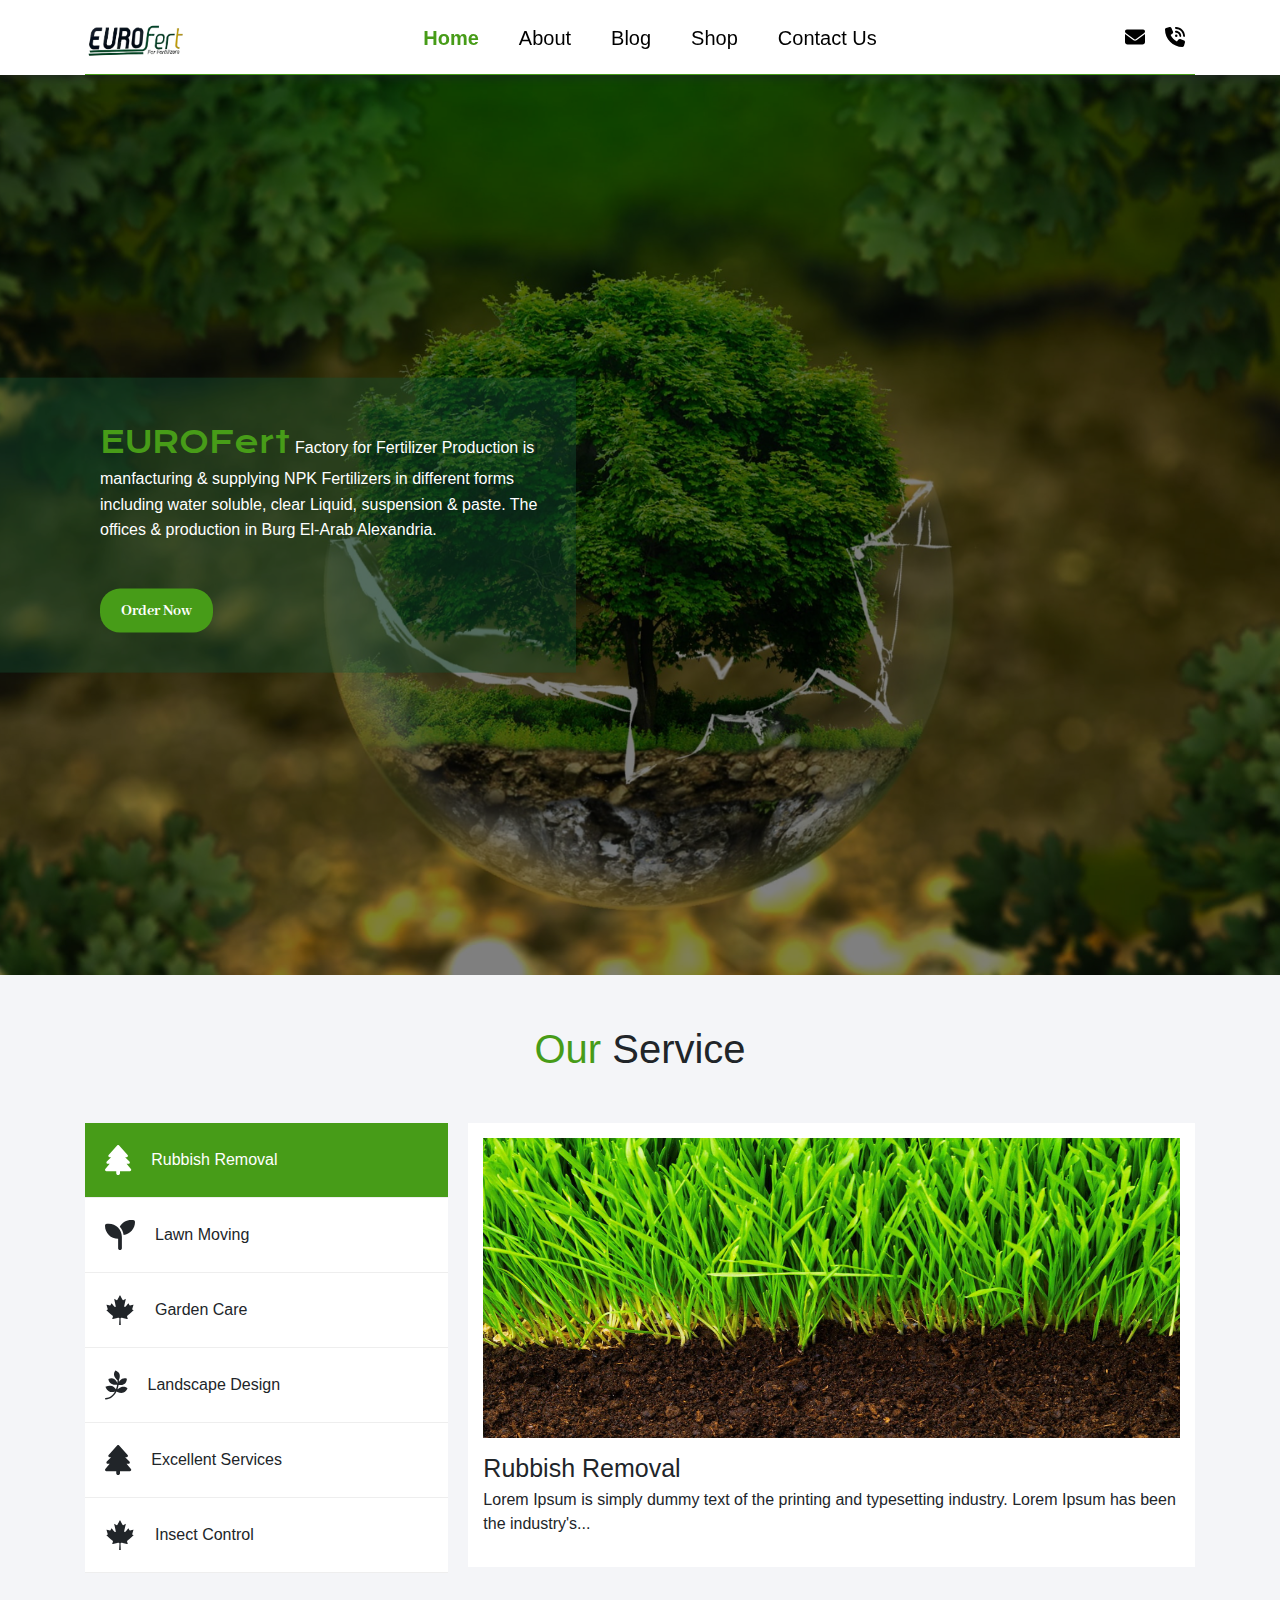
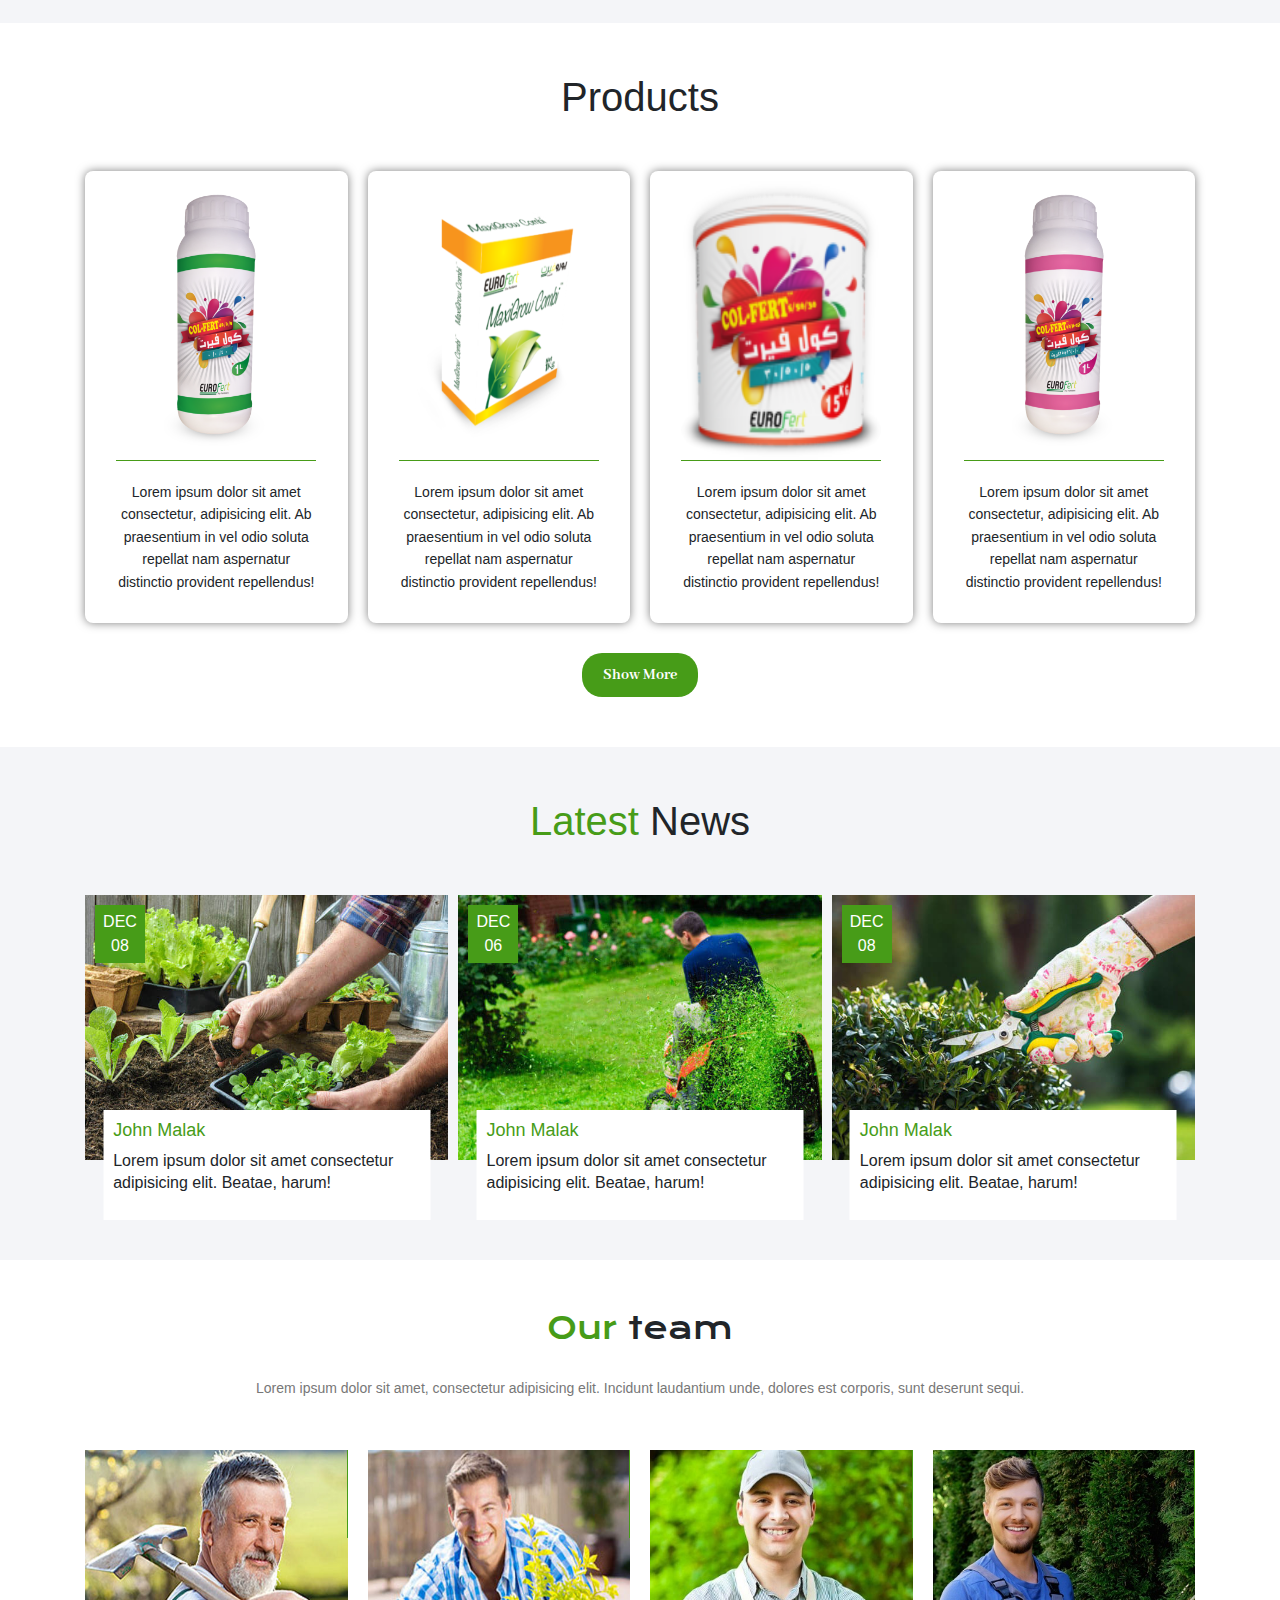
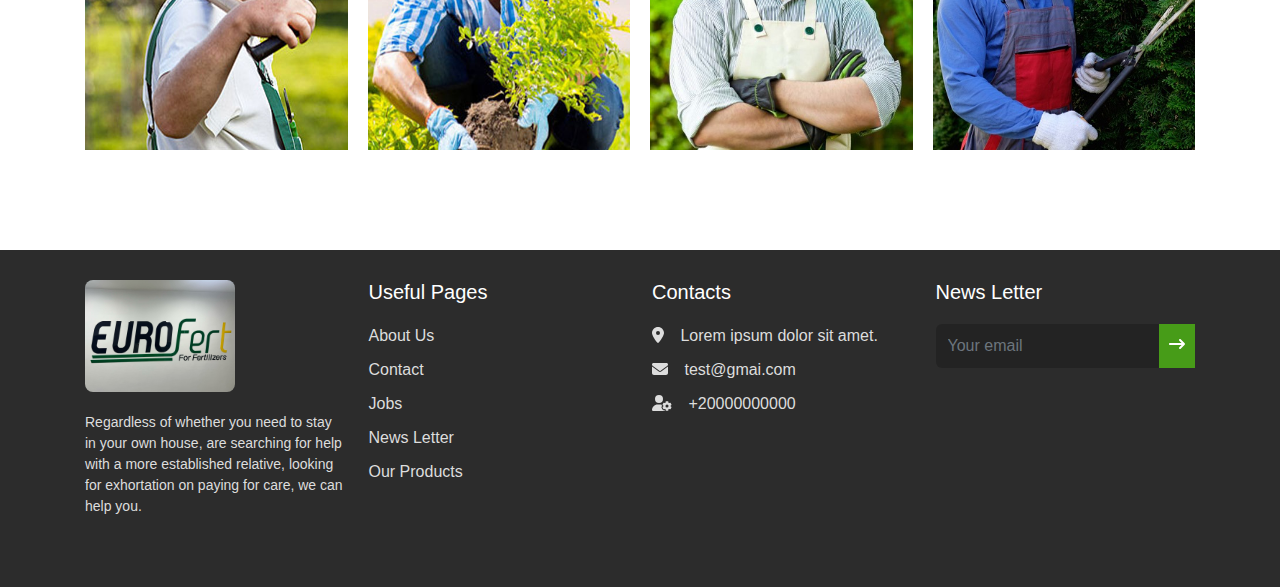
<file: index.html>
<!DOCTYPE html>
<html lang="en">
  <head>
    <meta charset="UTF-8" />
    <meta name="viewport" content="width=device-width, initial-scale=1.0" />
    <meta name="description" content="Agricultural fertilizer products" />
    <link rel="stylesheet" href="css/bootstrap.min.css" />
    <link rel="stylesheet" href="css/index.css" />
    <title>EUROFert</title>
  </head>
  <body>
    <div class="header">
      <div class="container">
        <div class="header-content">
          <a href="index.html">
            <img class="logo" src="imgs/logo.png" alt="logo" />
          </a>
          <div class="links">
            <ul>
              <li>
                <a href="index.html" class="nav-link active">Home</a>
              </li>
              <li>
                <a href="about.html" class="nav-link">About</a>
              </li>
              <li>
                <a href="#" class="nav-link dropdown">Blog</a>
                <ul class="dropdown-menu">
                  <li>
                    <a href="jobs.html">Jobs</a>
                  </li>
                  <li>
                    <a href="news.html">Latest News</a>
                  </li>
                </ul>
              </li>
              <li>
                <a href="shop.html" class="nav-link">Shop</a>
              </li>
              <li>
                <a href="contact.html" class="nav-link">Contact Us</a>
              </li>
            </ul>
          </div>
          <div class="icons">
            <a href="#"><i class="fa-solid fa-envelope"></i></a>
            <a href="#"><i class="fa-solid fa-phone-volume"></i> </a>
          </div>
          <button class="toggle-menu">
            <span></span>
            <span></span>
            <span></span>
          </button>
        </div>
      </div>
    </div>

    <div class="landing">
      <div class="container">
        <div class="content">
          <p>
            <span class="logo">EUROFert</span
            ><span class="desc"
              >Factory for Fertilizer Production is manfacturing & supplying NPK
              Fertilizers in different forms including water soluble, clear
              Liquid, suspension & paste. The offices & production in Burg
              El-Arab Alexandria.</span
            >
          </p>
          <button class="shop btn">Order Now</button>
        </div>
      </div>
    </div>
    <!-- start Services -->
    <div class="services">
      <h1><span>Our</span> Service</h1>
      <div class="container">
        <div class="categeories">
          <div class="categeory active" data-filter="Rubbish Removal">
            <i class="fa-solid fa-tree icon"></i>
            <p>Rubbish Removal</p>
          </div>
          <div class="categeory" data-filter="Lawn Moving">
            <i class="fa-solid fa-seedling icon"></i>
            <p>Lawn Moving</p>
          </div>
          <div class="categeory" data-filter="Garden Care">
            <i class="fa-brands fa-canadian-maple-leaf icon"></i>
            <p>Garden Care</p>
          </div>
          <div class="categeory" data-filter="Landscape Design">
            <i class="fa-brands fa-pagelines icon"></i>
            <p>Landscape Design</p>
          </div>
          <div class="categeory" data-filter="Excellent Services">
            <i class="fa-solid fa-tree icon"></i>
            <p>Excellent Services</p>
          </div>
          <div class="categeory" data-filter="Insect Control">
            <i class="fa-brands fa-canadian-maple-leaf icon"></i>
            <p>Insect Control</p>
          </div>
        </div>

        <div class="content">
          <div class="box actives" data-filter="Rubbish Removal">
            <img src="imgs/Services/service-1.jpg" alt="" />
            <h2>Rubbish Removal</h2>
            <p>
              Lorem Ipsum is simply dummy text of the printing and typesetting
              industry. Lorem Ipsum has been the industry's...
            </p>
          </div>
          <div class="box" data-filter="Lawn Moving">
            <img src="imgs/Services/service-2.jpg" alt="" />
            <h2>Lawn Moving</h2>
            <p>
              Lorem Ipsum is simply dummy text of the printing and typesetting
              industry. Lorem Ipsum has been the industry's...
            </p>
          </div>
          <div class="box" data-filter="Garden Care">
            <img src="imgs/Services/service-3.jpg" alt="" />
            <h2>Garden Care</h2>
            <p>
              Lorem Ipsum is simply dummy text of the printing and typesetting
              industry. Lorem Ipsum has been the industry's...
            </p>
          </div>
          <div class="box" data-filter="Landscape Design">
            <img src="imgs/Services/service-4.jpg" alt="" />
            <h2>Landscape Design</h2>
            <p>
              Lorem Ipsum is simply dummy text of the printing and typesetting
              industry. Lorem Ipsum has been the industry's...
            </p>
          </div>
          <div class="box" data-filter="Excellent Services">
            <img src="imgs/Services/service-5.jpg" alt="" />
            <h2>Excellent Services</h2>
            <p>
              Lorem Ipsum is simply dummy text of the printing and typesetting
              industry. Lorem Ipsum has been the industry's...
            </p>
          </div>
          <div class="box" data-filter="Insect Control">
            <img src="imgs/Services/service-6.jpg" alt="" />
            <h2>Insect Control</h2>
            <p>
              Lorem Ipsum is simply dummy text of the printing and typesetting
              industry. Lorem Ipsum has been the industry's...
            </p>
          </div>
        </div>
      </div>
    </div>
    <!-- end Services -->
    <!-- start product -->
    <div class="products">
      <h1>Products</h1>
      <div class="container">
        <div class="thumb">
          <img src="imgs/products/product-1.png" alt="product-1" />
          <div class="info">
            <p>
              Lorem ipsum dolor sit amet consectetur, adipisicing elit. Ab
              praesentium in vel odio soluta repellat nam aspernatur distinctio
              provident repellendus!
            </p>
          </div>
        </div>
        <div class="thumb">
          <img src="imgs/products/product-3.png" alt="product-1" />
          <div class="info">
            <p>
              Lorem ipsum dolor sit amet consectetur, adipisicing elit. Ab
              praesentium in vel odio soluta repellat nam aspernatur distinctio
              provident repellendus!
            </p>
          </div>
        </div>
        <div class="thumb">
          <img src="imgs/products/product-2.png" alt="product-1" />
          <div class="info">
            <p>
              Lorem ipsum dolor sit amet consectetur, adipisicing elit. Ab
              praesentium in vel odio soluta repellat nam aspernatur distinctio
              provident repellendus!
            </p>
          </div>
        </div>
        <div class="thumb">
          <img src="imgs/products/product-5.png" alt="product-1" />
          <div class="info">
            <p>
              Lorem ipsum dolor sit amet consectetur, adipisicing elit. Ab
              praesentium in vel odio soluta repellat nam aspernatur distinctio
              provident repellendus!
            </p>
          </div>
        </div>
      </div>
      <a href="shop.html"><button class="show-more">Show More</button></a>
    </div>
    <!-- end product -->
    <!-- start news -->
    <div class="news">
      <h1><span>Latest</span> News</h1>
      <div class="container">
        <div class="box">
          <div class="img">
            <img src="imgs/news.jpg" alt="" />
          </div>
          <div class="date">
            <p>DEC</p>
            <p>08</p>
          </div>
          <div class="content">
            <h4>John Malak</h4>
            <p>
              Lorem ipsum dolor sit amet consectetur adipisicing elit. Beatae,
              harum!
            </p>
          </div>
        </div>
        <div class="box">
          <div class="img">
            <img src="imgs/news-2.jpg" alt="" />
          </div>
          <div class="date">
            <p>DEC</p>
            <p>06</p>
          </div>
          <div class="content">
            <h4>John Malak</h4>
            <p>
              Lorem ipsum dolor sit amet consectetur adipisicing elit. Beatae,
              harum!
            </p>
          </div>
        </div>
        <div class="box">
          <div class="img">
            <img src="imgs/news-3.jpg" alt="" />
          </div>
          <div class="date">
            <p>DEC</p>
            <p>08</p>
          </div>
          <div class="content">
            <h4>John Malak</h4>
            <p>
              Lorem ipsum dolor sit amet consectetur adipisicing elit. Beatae,
              harum!
            </p>
          </div>
        </div>
      </div>
    </div>
    <!-- end news -->
    <!-- start team -->
    <div class="team">
      <div class="container">
        <h3><span>Our</span> team</h3>
        <p>
          Lorem ipsum dolor sit amet, consectetur adipisicing elit. Incidunt
          laudantium unde, dolores est corporis, sunt deserunt sequi.
        </p>
        <div class="team-content">
          <div class="team">
            <div class="img">
              <img src="./imgs/team_1.jpg" alt="" />
            </div>
            <div class="info">
              <h4>Lorem ipsum</h4>
              <p>Lorem ipsum dolor sit</p>
            </div>
            <div class="social">
              <i class="fa-brands fa-twitter i"></i>
              <i class="fa-brands fa-google i"></i>
              <i class="fa-brands fa-facebook i"></i>
            </div>
          </div>

          <div class="team">
            <div class="img">
              <img src="./imgs/team_2.jpg" alt="" />
            </div>
            <div class="info">
              <h4>Lorem ipsum</h4>
              <p>Lorem ipsum dolor sit</p>
            </div>
            <div class="social">
              <i class="fa-brands fa-twitter i"></i>
              <i class="fa-brands fa-google i"></i>
              <i class="fa-brands fa-facebook i"></i>
            </div>
          </div>

          <div class="team">
            <div class="img">
              <img src="./imgs/team_3.jpg" alt="" />
            </div>
            <div class="info">
              <h4>Lorem ipsum</h4>
              <p>Lorem ipsum dolor sit</p>
            </div>
            <div class="social">
              <i class="fa-brands fa-twitter i"></i>
              <i class="fa-brands fa-google i"></i>
              <i class="fa-brands fa-facebook i"></i>
            </div>
          </div>

          <div class="team">
            <div class="img">
              <img src="./imgs/team_4.jpg" alt="" />
            </div>
            <div class="info">
              <h4>Lorem ipsum</h4>
              <p>Lorem ipsum dolor sit</p>
            </div>
            <div class="social">
              <i class="fa-brands fa-twitter i"></i>
              <i class="fa-brands fa-google i"></i>
              <i class="fa-brands fa-facebook i"></i>
            </div>
          </div>
        </div>
      </div>
    </div>

    <!-- end team -->
    <div class="footer">
      <div class="container">
        <div class="row">
          <div class="col-sm-6 col-xl-3">
            <div class="logo">
              <img alt="" src="imgs/footer-logo.jpg" class="" />
              <p class="">
                Regardless of whether you need to stay in your own house, are
                searching for help with a more established relative, looking for
                exhortation on paying for care, we can help you.
              </p>
            </div>
          </div>
          <div class="col-sm-6 col-xl-3">
            <div class="useful-pages foot">
              <h2 class="title">Useful Pages</h2>
              <ul>
                <li>
                  <a href="about.html">About Us</a>
                </li>
                <li>
                  <a href="contact.html">Contact</a>
                </li>
                <li>
                  <a href="jobs.html">Jobs</a>
                </li>
                <li>
                  <a href="#">News Letter</a>
                </li>
                <li>
                  <a href="all_products.html">Our Products</a>
                </li>
              </ul>
            </div>
          </div>
          <div class="col-sm-6 col-xl-3">
            <div class="contacts foot">
              <h2 class="title">Contacts</h2>
              <ul>
                <li>
                  <a href="#">
                    <i class="fa-solid fa-location-dot"></i>
                    <span>Lorem ipsum dolor sit amet.</span>
                  </a>
                </li>
                <li>
                  <a href="#">
                    <i class="fa-solid fa-envelope"></i>
                    <span>test@gmai.com</span>
                  </a>
                </li>
                <li>
                  <a href="#">
                    <i class="fa-solid fa-user-gear"></i>
                    <span>+20000000000</span>
                  </a>
                </li>
              </ul>
            </div>
          </div>
          <div class="col-sm-6 col-xl-3">
            <div class="footer-newsletter foot">
              <h4 class="title">News Letter</h4>
              <form class="mailchimp">
                <div class="input-group">
                  <input
                    type="email"
                    class="form-control"
                    placeholder="Your email"
                    name="EMAIL"
                    value=""
                  />
                  <span class="input-group-btn">
                    <button type="submit" class="btn">
                      <i class="fa-solid fa-arrow-right-long"></i>
                    </button>
                  </span>
                </div>
              </form>
            </div>
          </div>
        </div>
      </div>
    </div>
    <script src="js/all.min.js"></script>
    <script src="js/bootstrap.min.js"></script>
    <script src="js/index.js"></script>
  </body>
</html>
</file>
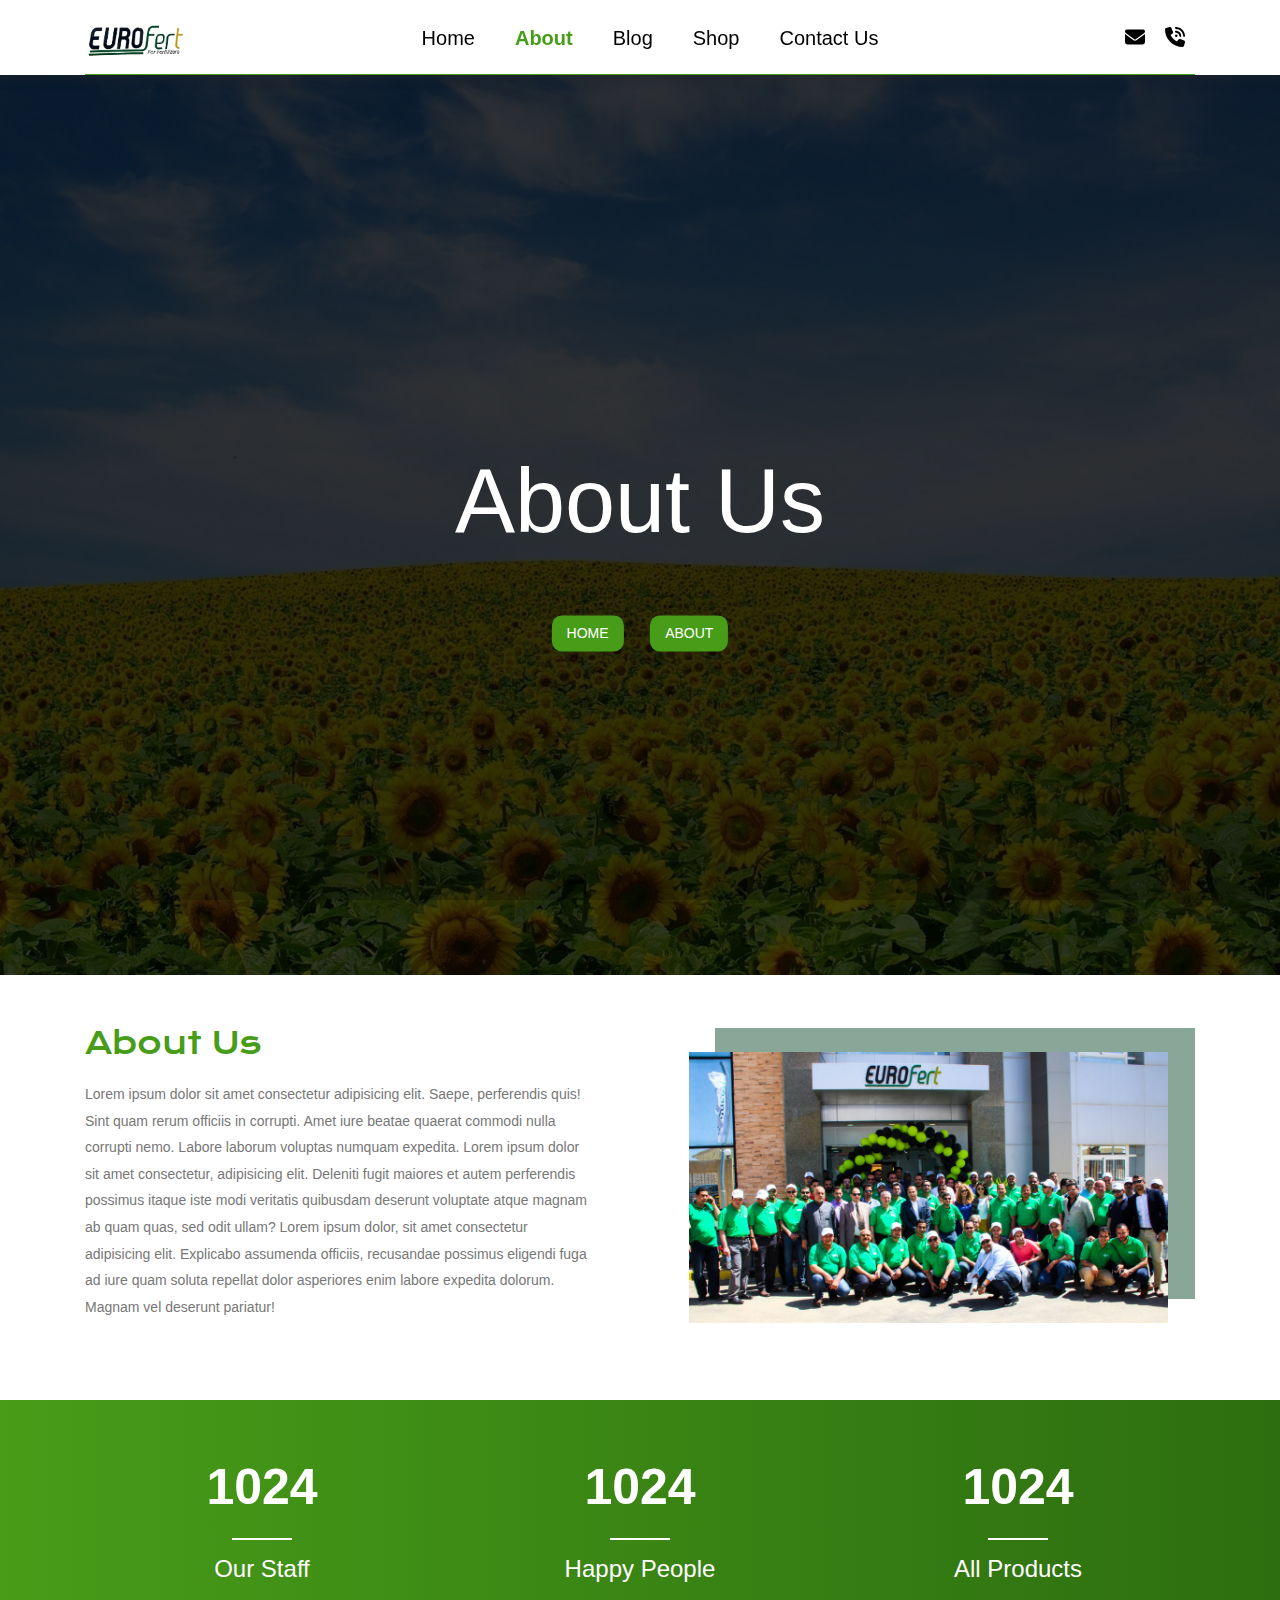
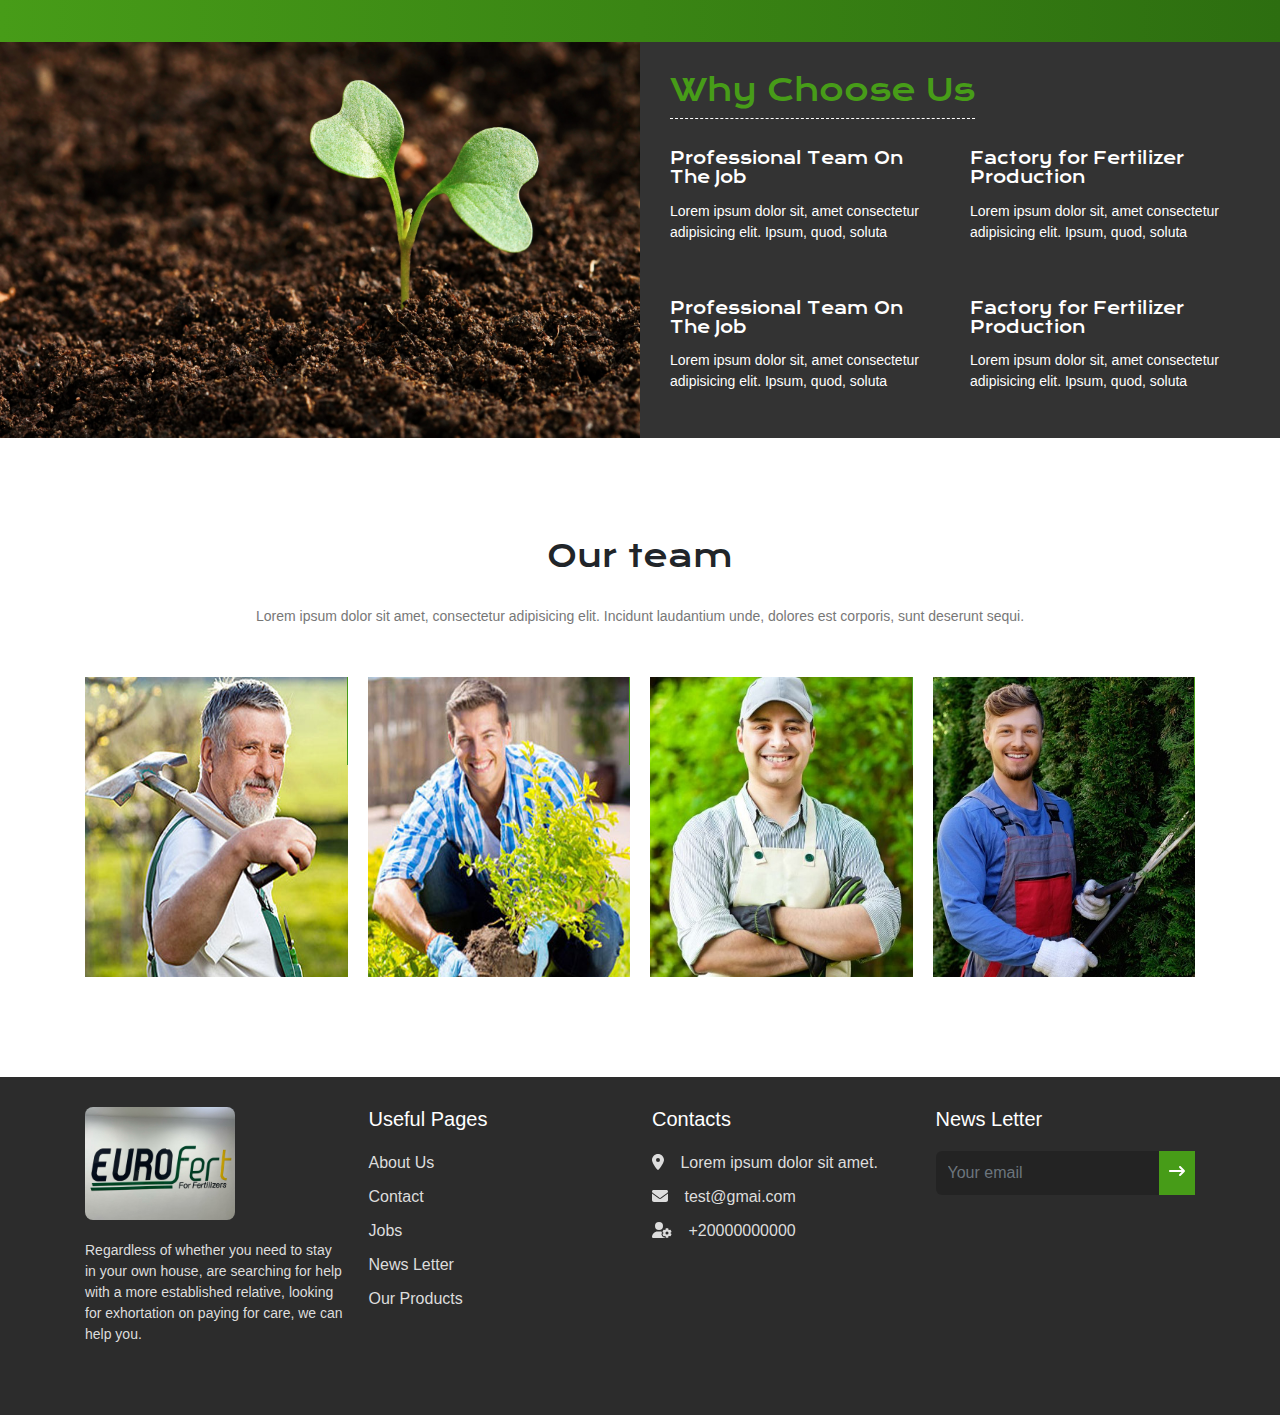
<file: about.html>
<!DOCTYPE html>
<html lang="en">
  <head>
    <meta charset="UTF-8" />
    <meta name="viewport" content="width=device-width, initial-scale=1.0" />
    <meta name="description" content="Agricultural fertilizer products" />
    <link rel="stylesheet" href="css/bootstrap.min.css" />
    <link rel="stylesheet" href="css/index.css" />
    <link rel="stylesheet" href="css/about.css" />

    <title>EUROFert</title>
  </head>
  <body>
    <div class="header">
      <div class="container">
        <div class="header-content">
          <a href="index.html">
            <img class="logo" src="imgs/logo.png" alt="logo" />
          </a>
          <div class="links">
            <ul>
              <li><a href="index.html" class="nav-link">Home</a></li>
              <li><a href="about.html" class="nav-link active">About</a></li>
              <li>
                <a href="#" class="nav-link dropdown">Blog</a>
                <ul class="dropdown-menu">
                  <li>
                    <a href="jobs.html">Jobs</a>
                  </li>
                  <li>
                    <a href="news.html">Latest News</a>
                  </li>
                </ul>
              </li>
              <li><a href="shop.html" class="nav-link">Shop</a></li>
              <li><a href="contact.html" class="nav-link">Contact Us</a></li>
            </ul>
          </div>
          <div class="icons">
            <a href="#"><i class="fa-solid fa-envelope"></i></a>
            <a href="#"><i class="fa-solid fa-phone-volume"></i> </a>
          </div>
          <button class="toggle-menu">
            <span></span>
            <span></span>
            <span></span>
          </button>
        </div>
      </div>
    </div>

    <div class="about-page">
      <div class="overlay"></div>
      <div class="container">
        <div class="content">
          <h1>About Us</h1>
          <ul>
            <li>
              <a href="index.html">Home</a>
            </li>
            <li>
              <a href="about.html">About</a>
            </li>
          </ul>
        </div>
      </div>
    </div>

    <div class="about">
      <div class="container">
        <div class="about-content">
          <div class="about-info">
            <h2>About Us</h2>
            <p>
              Lorem ipsum dolor sit amet consectetur adipisicing elit. Saepe,
              perferendis quis! Sint quam rerum officiis in corrupti. Amet iure
              beatae quaerat commodi nulla corrupti nemo. Labore laborum
              voluptas numquam expedita. Lorem ipsum dolor sit amet consectetur,
              adipisicing elit. Deleniti fugit maiores et autem perferendis
              possimus itaque iste modi veritatis quibusdam deserunt voluptate
              atque magnam ab quam quas, sed odit ullam? Lorem ipsum dolor, sit
              amet consectetur adipisicing elit. Explicabo assumenda officiis,
              recusandae possimus eligendi fuga ad iure quam soluta repellat
              dolor asperiores enim labore expedita dolorum. Magnam vel deserunt
              pariatur!
            </p>
          </div>
          <div class="about-image">
            <img src="./imgs/About.png" alt="About_us" />
          </div>
        </div>
      </div>
    </div>
    <div class="number-counter">
      <div class="overlay"></div>
      <div class="container">
        <div class="row">
          <div class="col-sm-6 col-lg-4">
            <div class="single-number-counter">
              <span class="counter">1024</span>
              <h4>Our Staff</h4>
            </div>
          </div>
          <div class="col-sm-6 col-lg-4">
            <div class="single-number-counter">
              <span class="counter">1024</span>
              <h4>Happy People</h4>
            </div>
          </div>
          <div class="col-sm-6 col-lg-4">
            <div class="single-number-counter">
              <span class="counter">1024</span>
              <h4>All Products</h4>
            </div>
          </div>
        </div>
      </div>
    </div>
    <div class="about-us">
      <div class="about-content">
        <div class="about-image">
          <img src="./imgs/landing-19.jpg" alt="About_us" />
        </div>
        <div class="about-info">
          <h3>Why Choose Us</h3>
          <div class="boxs">
            <div class="box">
              <h4>Professional Team On The Job</h4>
              <p>
                Lorem ipsum dolor sit, amet consectetur adipisicing elit. Ipsum,
                quod, soluta
              </p>
            </div>
            <div class="box">
              <h4>Factory for Fertilizer Production</h4>
              <p>
                Lorem ipsum dolor sit, amet consectetur adipisicing elit. Ipsum,
                quod, soluta
              </p>
            </div>
            <div class="box">
              <h4>Professional Team On The Job</h4>
              <p>
                Lorem ipsum dolor sit, amet consectetur adipisicing elit. Ipsum,
                quod, soluta
              </p>
            </div>
            <div class="box">
              <h4>Factory for Fertilizer Production</h4>
              <p>
                Lorem ipsum dolor sit, amet consectetur adipisicing elit. Ipsum,
                quod, soluta
              </p>
            </div>
          </div>
        </div>
      </div>
    </div>

    <div class="team">
      <div class="container">
        <h3>Our team</h3>
        <p>
          Lorem ipsum dolor sit amet, consectetur adipisicing elit. Incidunt
          laudantium unde, dolores est corporis, sunt deserunt sequi.
        </p>
        <div class="team-content">
          <div class="team">
            <div class="img">
              <img src="./imgs/team_1.jpg" alt="" />
            </div>
            <div class="info">
              <h4>Lorem ipsum</h4>
              <p>Lorem ipsum dolor sit</p>
            </div>
            <div class="social">
              <i class="fa-brands fa-twitter i"></i>
              <i class="fa-brands fa-google i"></i>
              <i class="fa-brands fa-facebook i"></i>
            </div>
          </div>

          <div class="team">
            <div class="img">
              <img src="./imgs/team_2.jpg" alt="" />
            </div>
            <div class="info">
              <h4>Lorem ipsum</h4>
              <p>Lorem ipsum dolor sit</p>
            </div>
            <div class="social">
              <i class="fa-brands fa-twitter i"></i>
              <i class="fa-brands fa-google i"></i>
              <i class="fa-brands fa-facebook i"></i>
            </div>
          </div>

          <div class="team">
            <div class="img">
              <img src="./imgs/team_3.jpg" alt="" />
            </div>
            <div class="info">
              <h4>Lorem ipsum</h4>
              <p>Lorem ipsum dolor sit</p>
            </div>
            <div class="social">
              <i class="fa-brands fa-twitter i"></i>
              <i class="fa-brands fa-google i"></i>
              <i class="fa-brands fa-facebook i"></i>
            </div>
          </div>

          <div class="team">
            <div class="img">
              <img src="./imgs/team_4.jpg" alt="" />
            </div>
            <div class="info">
              <h4>Lorem ipsum</h4>
              <p>Lorem ipsum dolor sit</p>
            </div>
            <div class="social">
              <i class="fa-brands fa-twitter i"></i>
              <i class="fa-brands fa-google i"></i>
              <i class="fa-brands fa-facebook i"></i>
            </div>
          </div>
        </div>
      </div>
    </div>
    <div class="footer">
      <div class="container">
        <div class="row">
          <div class="col-sm-6 col-xl-3">
            <div class="logo">
              <img alt="" src="imgs/footer-logo.jpg" class="" />
              <p class="">
                Regardless of whether you need to stay in your own house, are
                searching for help with a more established relative, looking for
                exhortation on paying for care, we can help you.
              </p>
            </div>
          </div>
          <div class="col-sm-6 col-xl-3">
            <div class="useful-pages foot">
              <h2 class="title">Useful Pages</h2>
              <ul>
                <li>
                  <a href="about.html">About Us</a>
                </li>
                <li>
                  <a href="contact.html">Contact</a>
                </li>
                <li>
                  <a href="jobs.html">Jobs</a>
                </li>
                <li>
                  <a href="#">News Letter</a>
                </li>
                <li>
                  <a href="all_products.html">Our Products</a>
                </li>
              </ul>
            </div>
          </div>
          <div class="col-sm-6 col-xl-3">
            <div class="contacts foot">
              <h2 class="title">Contacts</h2>
              <ul>
                <li>
                  <a href="#">
                    <i class="fa-solid fa-location-dot"></i>
                    <span>Lorem ipsum dolor sit amet.</span>
                  </a>
                </li>
                <li>
                  <a href="#">
                    <i class="fa-solid fa-envelope"></i>
                    <span>test@gmai.com</span>
                  </a>
                </li>
                <li>
                  <a href="#">
                    <i class="fa-solid fa-user-gear"></i>
                    <span>+20000000000</span>
                  </a>
                </li>
              </ul>
            </div>
          </div>
          <div class="col-sm-6 col-xl-3">
            <div class="footer-newsletter foot">
              <h4 class="title">News Letter</h4>
              <form class="mailchimp">
                <div class="input-group">
                  <input
                    type="email"
                    class="form-control"
                    placeholder="Your email"
                    name="EMAIL"
                    value=""
                  />
                  <span class="input-group-btn">
                    <button type="submit" class="btn">
                      <i class="fa-solid fa-arrow-right-long"></i>
                    </button>
                  </span>
                </div>
              </form>
            </div>
          </div>
        </div>
      </div>
    </div>
    <script src="js/all.min.js"></script>
    <script src="js/bootstrap.min.js"></script>
    <script src="js/index.js"></script>
  </body>
</html>
</file>
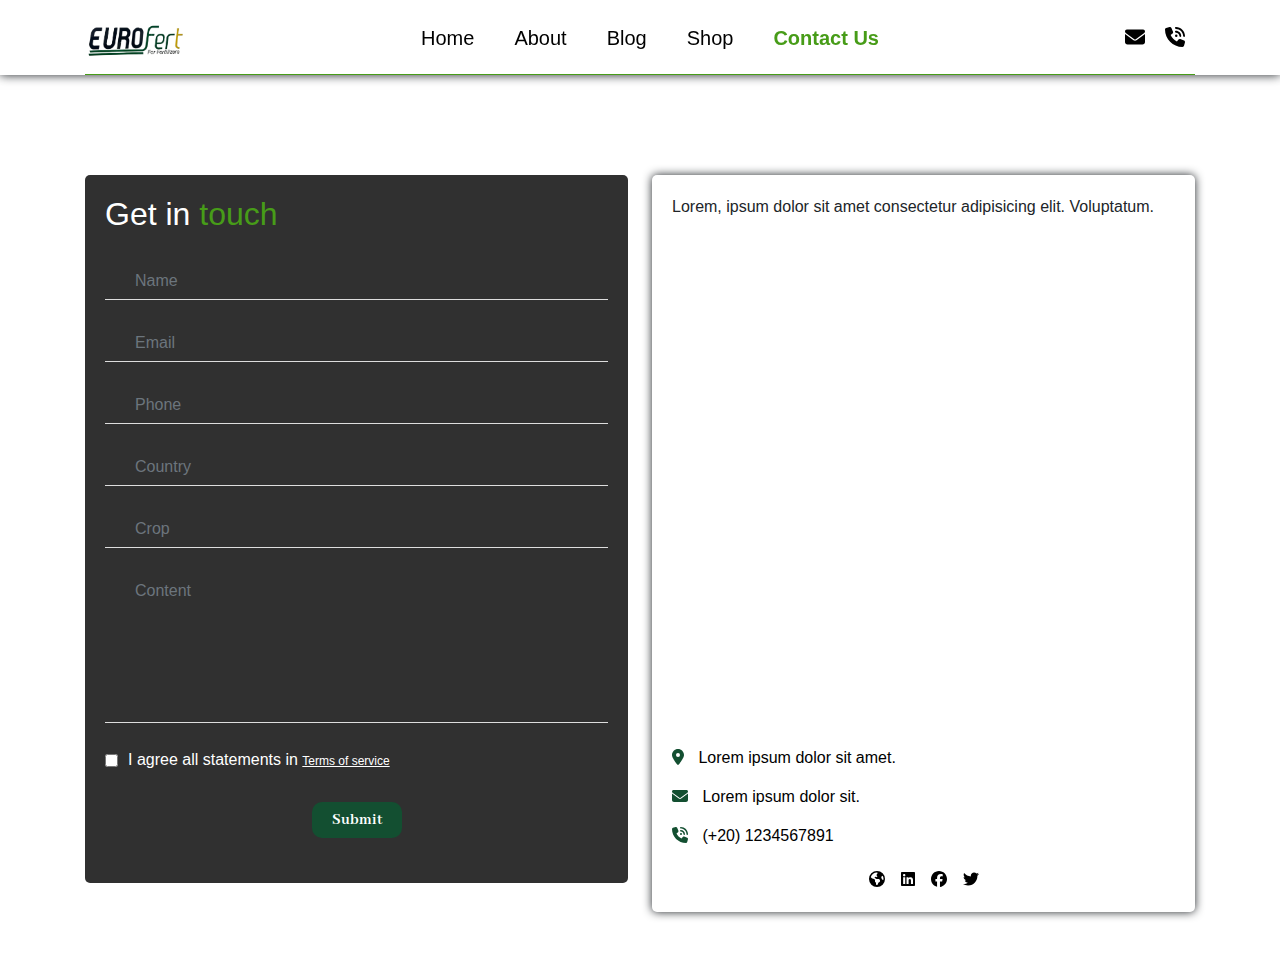
<file: contact.html>
<!DOCTYPE html>
<html lang="en">
  <head>
    <meta charset="UTF-8" />
    <meta name="viewport" content="width=device-width, initial-scale=1.0" />
    <meta name="description" content="Agricultural fertilizer products" />
    <link rel="stylesheet" href="css/bootstrap.min.css" />
    <link rel="stylesheet" href="css/index.css" />
    <link rel="stylesheet" href="css/contact.css" />
    <title>EUROFert</title>
  </head>
  <body>
    <div class="header">
      <div class="container">
        <div class="header-content">
          <a href="index.html">
            <img class="logo" src="imgs/logo.png" alt="logo" />
          </a>
          <div class="links">
            <ul>
              <li><a href="index.html" class="nav-link">Home</a></li>
              <li><a href="about.html" class="nav-link">About</a></li>
              <li>
                <a href="#" class="nav-link dropdown">Blog</a>
                <ul class="dropdown-menu">
                  <li>
                    <a href="jobs.html">Jobs</a>
                  </li>
                  <li>
                    <a href="news.html">Latest News</a>
                  </li>
                </ul>
              </li>
              <li><a href="shop.html" class="nav-link">Shop</a></li>
              <li>
                <a href="contact.html" class="nav-link active">Contact Us</a>
              </li>
            </ul>
          </div>
          <div class="icons">
            <a href="#"><i class="fa-solid fa-envelope"></i></a>
            <a href="#"><i class="fa-solid fa-phone-volume"></i> </a>
          </div>
          <button class="toggle-menu">
            <span></span>
            <span></span>
            <span></span>
          </button>
        </div>
      </div>
    </div>

    <div class="contact">
      <div class="container">
        <div class="row">
          <div class="col-sm-12 col-lg-6">
            <div class="user-data">
              <h2 class="title">
                Get in
                <span>touch</span>
              </h2>
              <form>
                <div class="form-group">
                  <input type="text" class="form-control" placeholder="Name" />
                </div>
                <div class="form-group">
                  <input
                    type="email"
                    class="form-control"
                    placeholder="Email"
                  />
                </div>
                <div class="form-group">
                  <input type="text" class="form-control" placeholder="Phone" />
                </div>
                <div class="form-group">
                  <input
                    type="text"
                    class="form-control"
                    placeholder="Country"
                  />
                </div>
                <div class="form-group">
                  <input type="text" class="form-control" placeholder="Crop" />
                </div>
                <div class="form-group">
                  <textarea
                    class="form-control"
                    placeholder="Content"
                  ></textarea>
                </div>
                <div class="form-group check-box">
                  <input type="checkbox" id="agree-term" class="agree-term" />
                  <label for="agree-term" class="agree-term-label">
                    I agree all statements in
                    <a href="#" class="terms">Terms of service</a></label
                  >
                </div>
                <div class="form-group form-button">
                  <input
                    type="submit"
                    id="submit"
                    class="form-submit btn"
                    value="Submit"
                  />
                </div>
              </form>
            </div>
          </div>
          <div class="col-sm-12 col-lg-6">
            <div class="map">
              <p>
                Lorem, ipsum dolor sit amet consectetur adipisicing elit.
                Voluptatum.
              </p>
              <div class="location">
                <iframe
                  src="https://www.google.com/maps/embed?pb=!1m18!1m12!1m3!1d3426.423542387745!2d29.54576402359925!3d30.818796274542866!2m3!1f0!2f0!3f0!3m2!1i1024!2i768!4f13.1!3m3!1m2!1s0x145f7c6857d13199%3A0x8cf8a40bc48b99d1!2sEurofert%20For%20Fertilizers%20-%20info%40eurofert-egypt.com!5e0!3m2!1sar!2seg!4v1714618169949!5m2!1sar!2seg"
                  width="600"
                  height="450"
                  style="border: 0"
                  allowfullscreen=""
                  loading="lazy"
                  referrerpolicy="no-referrer-when-downgrade"
                ></iframe>
              </div>
              <div class="contact-links">
                <ul>
                  <li>
                    <a href="#" class="contact-link">
                      <i class="fa-solid fa-location-dot"></i>
                      <span>Lorem ipsum dolor sit amet.</span>
                    </a>
                  </li>
                  <li>
                    <a href="#" class="contact-link">
                      <i class="fa-solid fa-envelope"></i>
                      <span>Lorem ipsum dolor sit.</span>
                    </a>
                  </li>
                  <li>
                    <a href="#" class="contact-link">
                      <i class="fa-solid fa-phone-volume"></i>
                      <span>(+20) 1234567891</span>
                    </a>
                  </li>
                </ul>
              </div>
              <div class="social-links">
                <ul>
                  <li>
                    <a href="#" class="social-link">
                      <i class="fa-solid fa-earth-americas"></i>
                    </a>
                  </li>
                  <li>
                    <a href="#" class="social-link">
                      <i class="fa-brands fa-linkedin"></i>
                    </a>
                  </li>
                  <li>
                    <a href="#" class="social-link">
                      <i class="fa-brands fa-facebook"></i>
                    </a>
                  </li>
                  <li>
                    <a href="#" class="social-link">
                      <i class="fa-brands fa-twitter"></i>
                    </a>
                  </li>
                </ul>
              </div>
            </div>
          </div>
        </div>
      </div>
    </div>

    <script src="js/all.min.js"></script>
    <script src="js/bootstrap.min.js"></script>
    <script src="js/index.js"></script>
  </body>
</html>
</file>
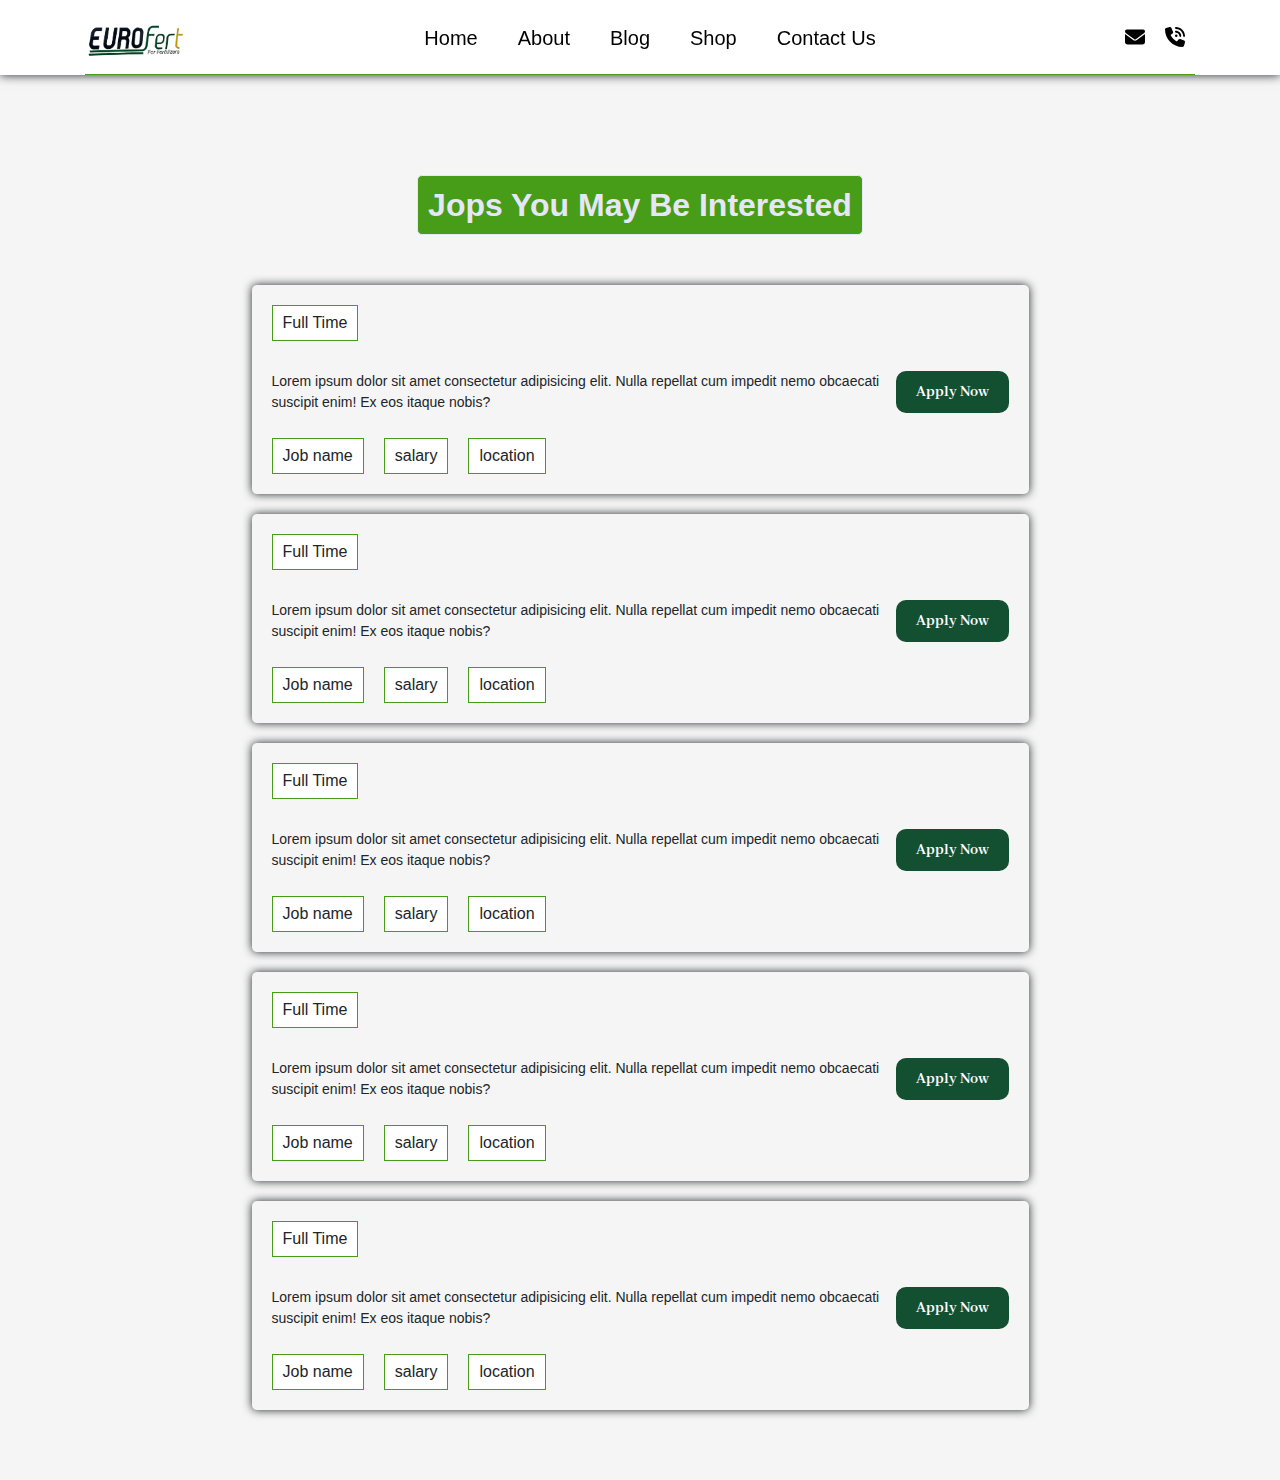
<file: jobs.html>
<!DOCTYPE html>
<html lang="en">
  <head>
    <meta charset="UTF-8" />
    <meta name="viewport" content="width=device-width, initial-scale=1.0" />
    <meta name="description" content="Agricultural fertilizer products" />
    <link rel="stylesheet" href="css/bootstrap.min.css" />
    <link rel="stylesheet" href="css/index.css" />
    <link rel="stylesheet" href="css/jobs.css" />
    <title>EUROFert</title>
  </head>
  <body>
    <div class="header">
      <div class="container">
        <div class="header-content">
          <a href="index.html">
            <img class="logo" src="imgs/logo.png" alt="logo" />
          </a>
          <div class="links">
            <ul>
              <li>
                <a href="index.html" class="nav-link">Home</a>
              </li>
              <li>
                <a href="about.html" class="nav-link">About</a>
              </li>
              <li>
                <a href="#" class="nav-link dropdown">Blog</a>
                <ul class="dropdown-menu">
                  <li>
                    <a href="jobs.html" class="active">Jobs</a>
                  </li>
                  <li>
                    <a href="news.html">Latest News</a>
                  </li>
                </ul>
              </li>
              <li>
                <a href="shop.html" class="nav-link">Shop</a>
              </li>
              <li>
                <a href="contact.html" class="nav-link">Contact Us</a>
              </li>
            </ul>
          </div>
          <div class="icons">
            <a href="#"><i class="fa-solid fa-envelope"></i></a>
            <a href="#"><i class="fa-solid fa-phone-volume"></i> </a>
          </div>
          <button class="toggle-menu">
            <span></span>
            <span></span>
            <span></span>
          </button>
        </div>
      </div>
    </div>

    <div class="jobs">
      <div class="container">
        <h2 class="title">Jops You May Be Interested</h2>
        <div class="row">
          <div class="col-sm-12">
            <div class="job">
              <div class="employment-type">
                <p>Full Time</p>
              </div>
              <div class="job-description">
                <p>
                  Lorem ipsum dolor sit amet consectetur adipisicing elit. Nulla
                  repellat cum impedit nemo obcaecati suscipit enim! Ex eos
                  itaque nobis?
                </p>
                <a href="#" class="btn apply-btn">Apply Now</a>
              </div>
              <div class="job-info">
                <ul>
                  <li>
                    <p>Job name</p>
                  </li>
                  <li>
                    <p>salary</p>
                  </li>
                  <li>
                    <p>location</p>
                  </li>
                </ul>
              </div>
            </div>
          </div>
          <div class="col-sm-12">
            <div class="job">
              <div class="employment-type">
                <p>Full Time</p>
              </div>
              <div class="job-description">
                <p>
                  Lorem ipsum dolor sit amet consectetur adipisicing elit. Nulla
                  repellat cum impedit nemo obcaecati suscipit enim! Ex eos
                  itaque nobis?
                </p>
                <a href="#" class="btn apply-btn">Apply Now</a>
              </div>
              <div class="job-info">
                <ul>
                  <li>
                    <p>Job name</p>
                  </li>
                  <li>
                    <p>salary</p>
                  </li>
                  <li>
                    <p>location</p>
                  </li>
                </ul>
              </div>
            </div>
          </div>
          <div class="col-sm-12">
            <div class="job">
              <div class="employment-type">
                <p>Full Time</p>
              </div>
              <div class="job-description">
                <p>
                  Lorem ipsum dolor sit amet consectetur adipisicing elit. Nulla
                  repellat cum impedit nemo obcaecati suscipit enim! Ex eos
                  itaque nobis?
                </p>
                <a href="#" class="btn apply-btn">Apply Now</a>
              </div>
              <div class="job-info">
                <ul>
                  <li>
                    <p>Job name</p>
                  </li>
                  <li>
                    <p>salary</p>
                  </li>
                  <li>
                    <p>location</p>
                  </li>
                </ul>
              </div>
            </div>
          </div>
          <div class="col-sm-12">
            <div class="job">
              <div class="employment-type">
                <p>Full Time</p>
              </div>
              <div class="job-description">
                <p>
                  Lorem ipsum dolor sit amet consectetur adipisicing elit. Nulla
                  repellat cum impedit nemo obcaecati suscipit enim! Ex eos
                  itaque nobis?
                </p>
                <a href="#" class="btn apply-btn">Apply Now</a>
              </div>
              <div class="job-info">
                <ul>
                  <li>
                    <p>Job name</p>
                  </li>
                  <li>
                    <p>salary</p>
                  </li>
                  <li>
                    <p>location</p>
                  </li>
                </ul>
              </div>
            </div>
          </div>
          <div class="col-sm-12">
            <div class="job">
              <div class="employment-type">
                <p>Full Time</p>
              </div>
              <div class="job-description">
                <p>
                  Lorem ipsum dolor sit amet consectetur adipisicing elit. Nulla
                  repellat cum impedit nemo obcaecati suscipit enim! Ex eos
                  itaque nobis?
                </p>
                <a href="#" class="btn apply-btn">Apply Now</a>
              </div>
              <div class="job-info">
                <ul>
                  <li>
                    <p>Job name</p>
                  </li>
                  <li>
                    <p>salary</p>
                  </li>
                  <li>
                    <p>location</p>
                  </li>
                </ul>
              </div>
            </div>
          </div>
        </div>
      </div>
    </div>

    <script src="js/all.min.js"></script>
    <script src="js/bootstrap.min.js"></script>
    <script src="js/index.js"></script>
  </body>
</html>
</file>
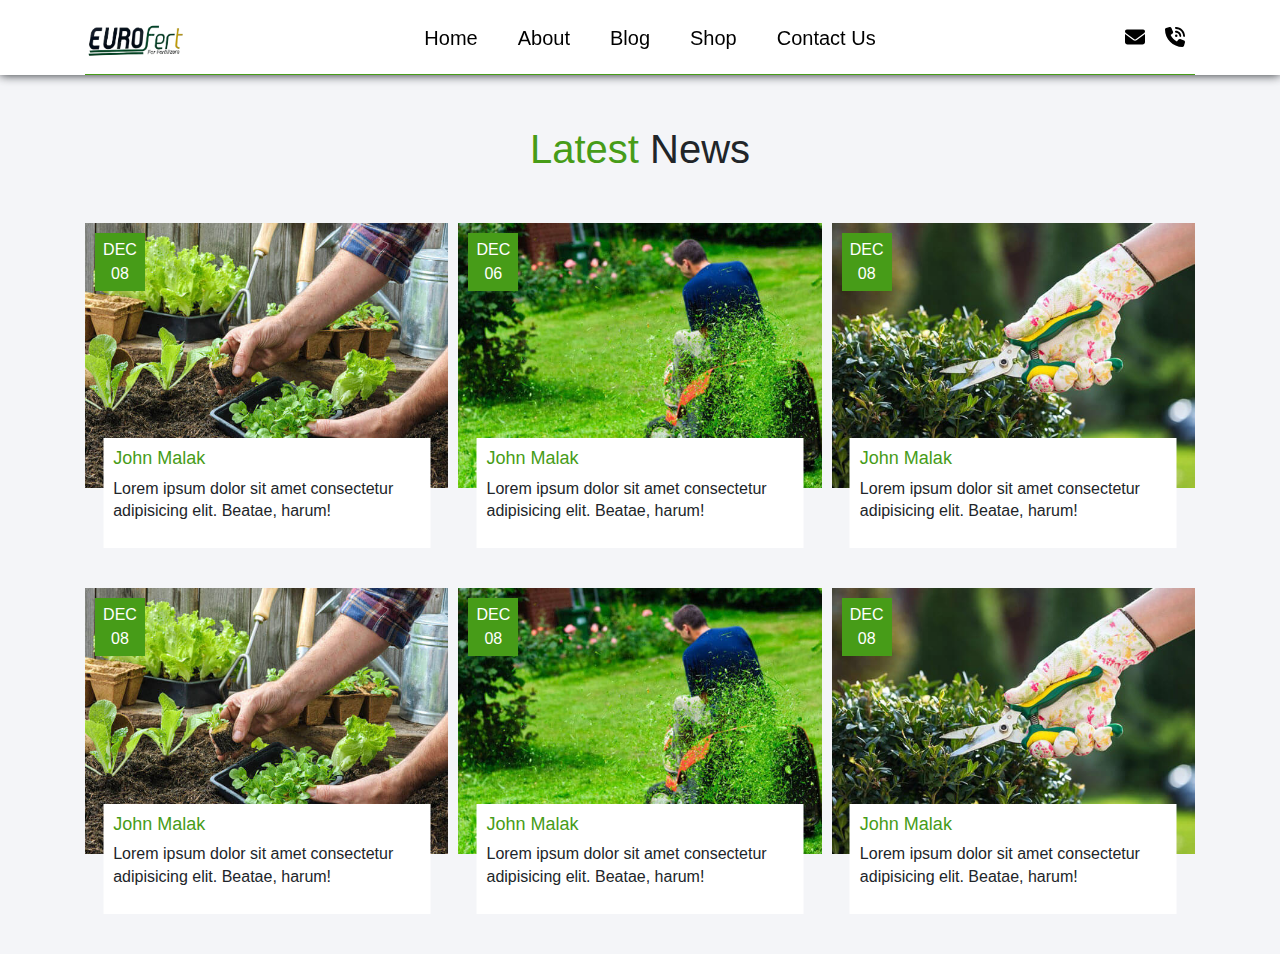
<file: news.html>
<!DOCTYPE html>
<html lang="en">
  <head>
    <meta charset="UTF-8" />
    <meta name="viewport" content="width=device-width, initial-scale=1.0" />
    <meta name="description" content="Agricultural fertilizer products" />
    <link rel="stylesheet" href="css/bootstrap.min.css" />
    <link rel="stylesheet" href="css/index.css" />
    <link rel="stylesheet" href="css/jobs.css" />
    <link rel="stylesheet" href="css/news.css" />
    <title>EUROFert</title>
  </head>
  <body>
    <div class="header">
      <div class="container">
        <div class="header-content">
          <a href="index.html">
            <img class="logo" src="imgs/logo.png" alt="logo" />
          </a>
          <div class="links">
            <ul>
              <li>
                <a href="index.html" class="nav-link">Home</a>
              </li>
              <li>
                <a href="about.html" class="nav-link">About</a>
              </li>
              <li>
                <a href="#" class="nav-link dropdown">Blog</a>
                <ul class="dropdown-menu">
                  <li>
                    <a href="jobs.html" class="">Jobs</a>
                  </li>
                  <li>
                    <a href="news.html" class="active">Latest News</a>
                  </li>
                </ul>
              </li>
              <li>
                <a href="shop.html" class="nav-link">Shop</a>
              </li>
              <li>
                <a href="contact.html" class="nav-link">Contact Us</a>
              </li>
            </ul>
          </div>
          <div class="icons">
            <a href="#"><i class="fa-solid fa-envelope"></i></a>
            <a href="#"><i class="fa-solid fa-phone-volume"></i> </a>
          </div>
          <button class="toggle-menu">
            <span></span>
            <span></span>
            <span></span>
          </button>
        </div>
      </div>
    </div>

    <!-- <div class="news">
      <div class="container">
        <h2 class="title">Latest News</h2>
        <div class="row">
          <div class="col-sm-6 col-lg-4">
            <div class="new">
              <div class="new-img">
                <img src="imgs/latest-news.jpg" />
              </div>
              <div class="info">
                <div class="date">
                  <span>APR 17, 2024</span>
                  <span>John Malak</span>
                </div>
                <p class="new-title">
                  Lorem, ipsum dolor sit amet consectetur adipisicing elit.
                </p>
              </div>
            </div>
          </div>
          <div class="col-sm-6 col-lg-4">
            <div class="new">
              <div class="new-img">
                <img src="imgs/latest-news.jpg" />
              </div>
              <div class="info">
                <div class="date">
                  <span>APR 17, 2024</span>
                  <span>John Malak</span>
                </div>
                <p class="new-title">
                  Lorem, ipsum dolor sit amet consectetur adipisicing elit.
                </p>
              </div>
            </div>
          </div>
          <div class="col-sm-6 col-lg-4">
            <div class="new">
              <div class="new-img">
                <img src="imgs/latest-news.jpg" />
              </div>
              <div class="info">
                <div class="date">
                  <span>APR 17, 2024</span>
                  <span>John Malak</span>
                </div>
                <p class="new-title">
                  Lorem, ipsum dolor sit amet consectetur adipisicing elit.
                </p>
              </div>
            </div>
          </div>
        </div>
      </div>
    </div> -->
    <div class="news">
      <h1><span>Latest</span> News</h1>
      <div class="container">
        <div class="box">
          <div class="img">
            <img src="imgs/news.jpg" alt="" />
          </div>
          <div class="date">
            <p>DEC</p>
            <p>08</p>
          </div>
          <div class="content">
            <h4>John Malak</h4>
            <p>
              Lorem ipsum dolor sit amet consectetur adipisicing elit. Beatae,
              harum!
            </p>
          </div>
        </div>
        <div class="box">
          <div class="img">
            <img src="imgs/news-2.jpg" alt="" />
          </div>
          <div class="date">
            <p>DEC</p>
            <p>06</p>
          </div>
          <div class="content">
            <h4>John Malak</h4>
            <p>
              Lorem ipsum dolor sit amet consectetur adipisicing elit. Beatae,
              harum!
            </p>
          </div>
        </div>
        <div class="box">
          <div class="img">
            <img src="imgs/news-3.jpg" alt="" />
          </div>
          <div class="date">
            <p>DEC</p>
            <p>08</p>
          </div>
          <div class="content">
            <h4>John Malak</h4>
            <p>
              Lorem ipsum dolor sit amet consectetur adipisicing elit. Beatae,
              harum!
            </p>
          </div>
        </div>
        <div class="box">
          <div class="img">
            <img src="imgs/news.jpg" alt="" />
          </div>
          <div class="date">
            <p>DEC</p>
            <p>08</p>
          </div>
          <div class="content">
            <h4>John Malak</h4>
            <p>
              Lorem ipsum dolor sit amet consectetur adipisicing elit. Beatae,
              harum!
            </p>
          </div>
        </div>
        <div class="box">
          <div class="img">
            <img src="imgs/news-2.jpg" alt="" />
          </div>
          <div class="date">
            <p>DEC</p>
            <p>08</p>
          </div>
          <div class="content">
            <h4>John Malak</h4>
            <p>
              Lorem ipsum dolor sit amet consectetur adipisicing elit. Beatae,
              harum!
            </p>
          </div>
        </div>
        <div class="box">
          <div class="img">
            <img src="imgs/news-3.jpg" alt="" />
          </div>
          <div class="date">
            <p>DEC</p>
            <p>08</p>
          </div>
          <div class="content">
            <h4>John Malak</h4>
            <p>
              Lorem ipsum dolor sit amet consectetur adipisicing elit. Beatae,
              harum!
            </p>
          </div>
        </div>
      </div>
    </div>
    <script src="js/all.min.js"></script>
    <script src="js/bootstrap.min.js"></script>
    <script src="js/index.js"></script>
  </body>
</html>
</file>
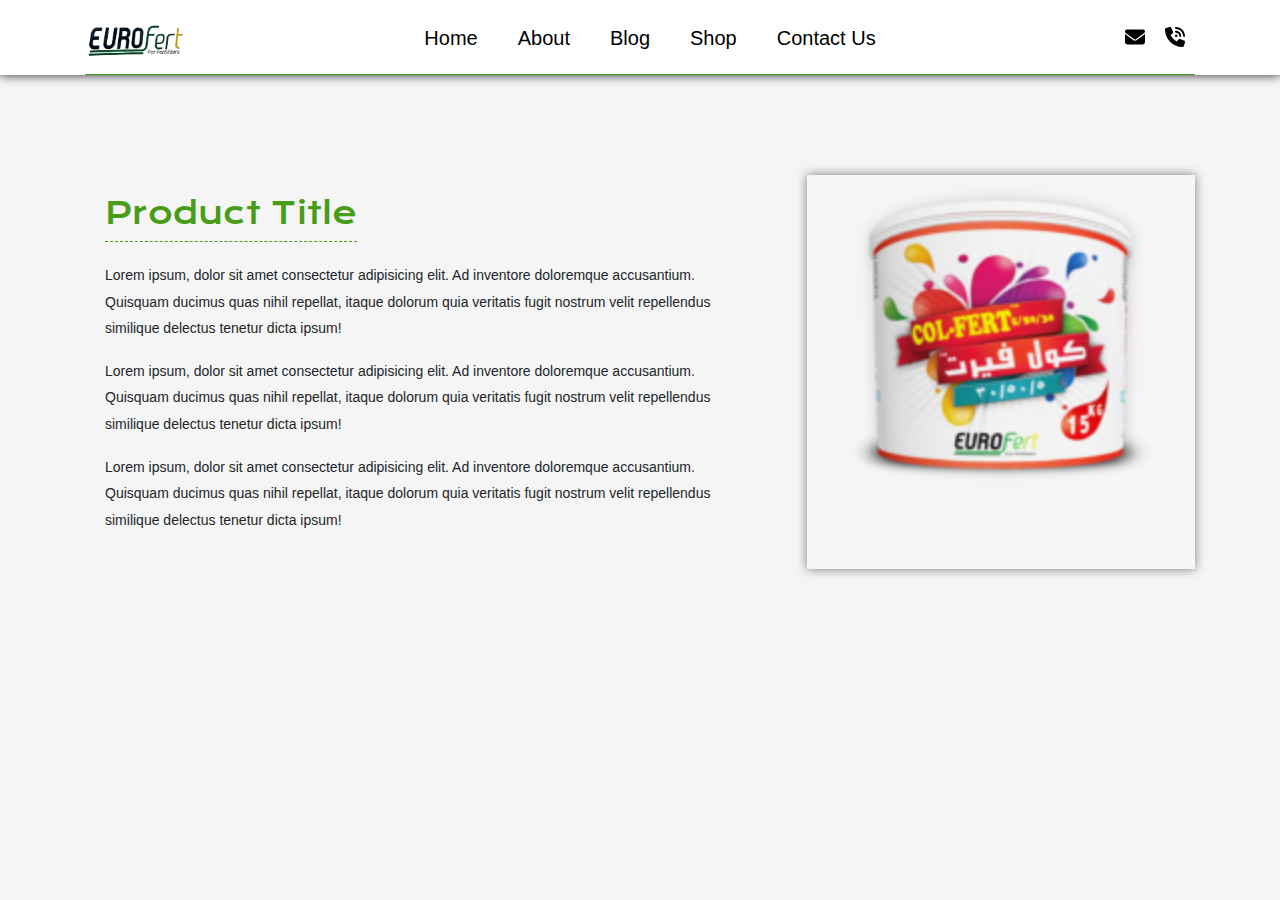
<file: product_details.html>
<!DOCTYPE html>
<html lang="en">
  <head>
    <meta charset="UTF-8" />
    <meta name="viewport" content="width=device-width, initial-scale=1.0" />
    <meta name="description" content="Agricultural fertilizer products" />
    <link rel="stylesheet" href="css/bootstrap.min.css" />
    <link rel="stylesheet" href="css/shop.css" />
    <link rel="stylesheet" href="css/index.css" />
    <link rel="stylesheet" href="css/product_details.css" />
    <title>EUROFert</title>
  </head>
  <body>
    <div class="header">
      <div class="container">
        <div class="header-content">
          <a href="index.html">
            <img class="logo" src="imgs/logo.png" alt="logo" />
          </a>
          <div class="links">
            <ul>
              <li>
                <a href="index.html" class="nav-link">Home</a>
              </li>
              <li>
                <a href="about.html" class="nav-link">About</a>
              </li>
              <li>
                <a href="#" class="nav-link dropdown">Blog</a>
                <ul class="dropdown-menu">
                  <li>
                    <a href="jobs.html">Jobs</a>
                  </li>
                  <li>
                    <a href="#">Latest News</a>
                  </li>
                </ul>
              </li>
              <li>
                <a href="shop.html" class="nav-link">Shop</a>
              </li>
              <li>
                <a href="contact.html" class="nav-link">Contact Us</a>
              </li>
            </ul>
          </div>
          <div class="icons">
            <a href="#"><i class="fa-solid fa-envelope"></i></a>
            <a href="#"><i class="fa-solid fa-phone-volume"></i> </a>
          </div>
          <button class="toggle-menu">
            <span></span>
            <span></span>
            <span></span>
          </button>
        </div>
      </div>
    </div>

    <div class="product-details">
      <div class="container">
        <div class="row">
          <div class="col">
            <div class="product">
              <div class="product-info">
                <h3>Product Title</h3>
                <p>
                  Lorem ipsum, dolor sit amet consectetur adipisicing elit. Ad
                  inventore doloremque accusantium. Quisquam ducimus quas nihil
                  repellat, itaque dolorum quia veritatis fugit nostrum velit
                  repellendus similique delectus tenetur dicta ipsum!
                </p>
                <p>
                  Lorem ipsum, dolor sit amet consectetur adipisicing elit. Ad
                  inventore doloremque accusantium. Quisquam ducimus quas nihil
                  repellat, itaque dolorum quia veritatis fugit nostrum velit
                  repellendus similique delectus tenetur dicta ipsum!
                </p>
                <p>
                  Lorem ipsum, dolor sit amet consectetur adipisicing elit. Ad
                  inventore doloremque accusantium. Quisquam ducimus quas nihil
                  repellat, itaque dolorum quia veritatis fugit nostrum velit
                  repellendus similique delectus tenetur dicta ipsum!
                </p>
                <p>
                  <span></span>
                </p>
              </div>
              <div class="img">
                <img src="imgs/products/product-2.png" alt="product" />
              </div>
            </div>
          </div>
        </div>
      </div>
    </div>

    <script src="js/all.min.js"></script>
    <script src="js/bootstrap.min.js"></script>
    <script src="js/index.js"></script>
  </body>
</html>
</file>
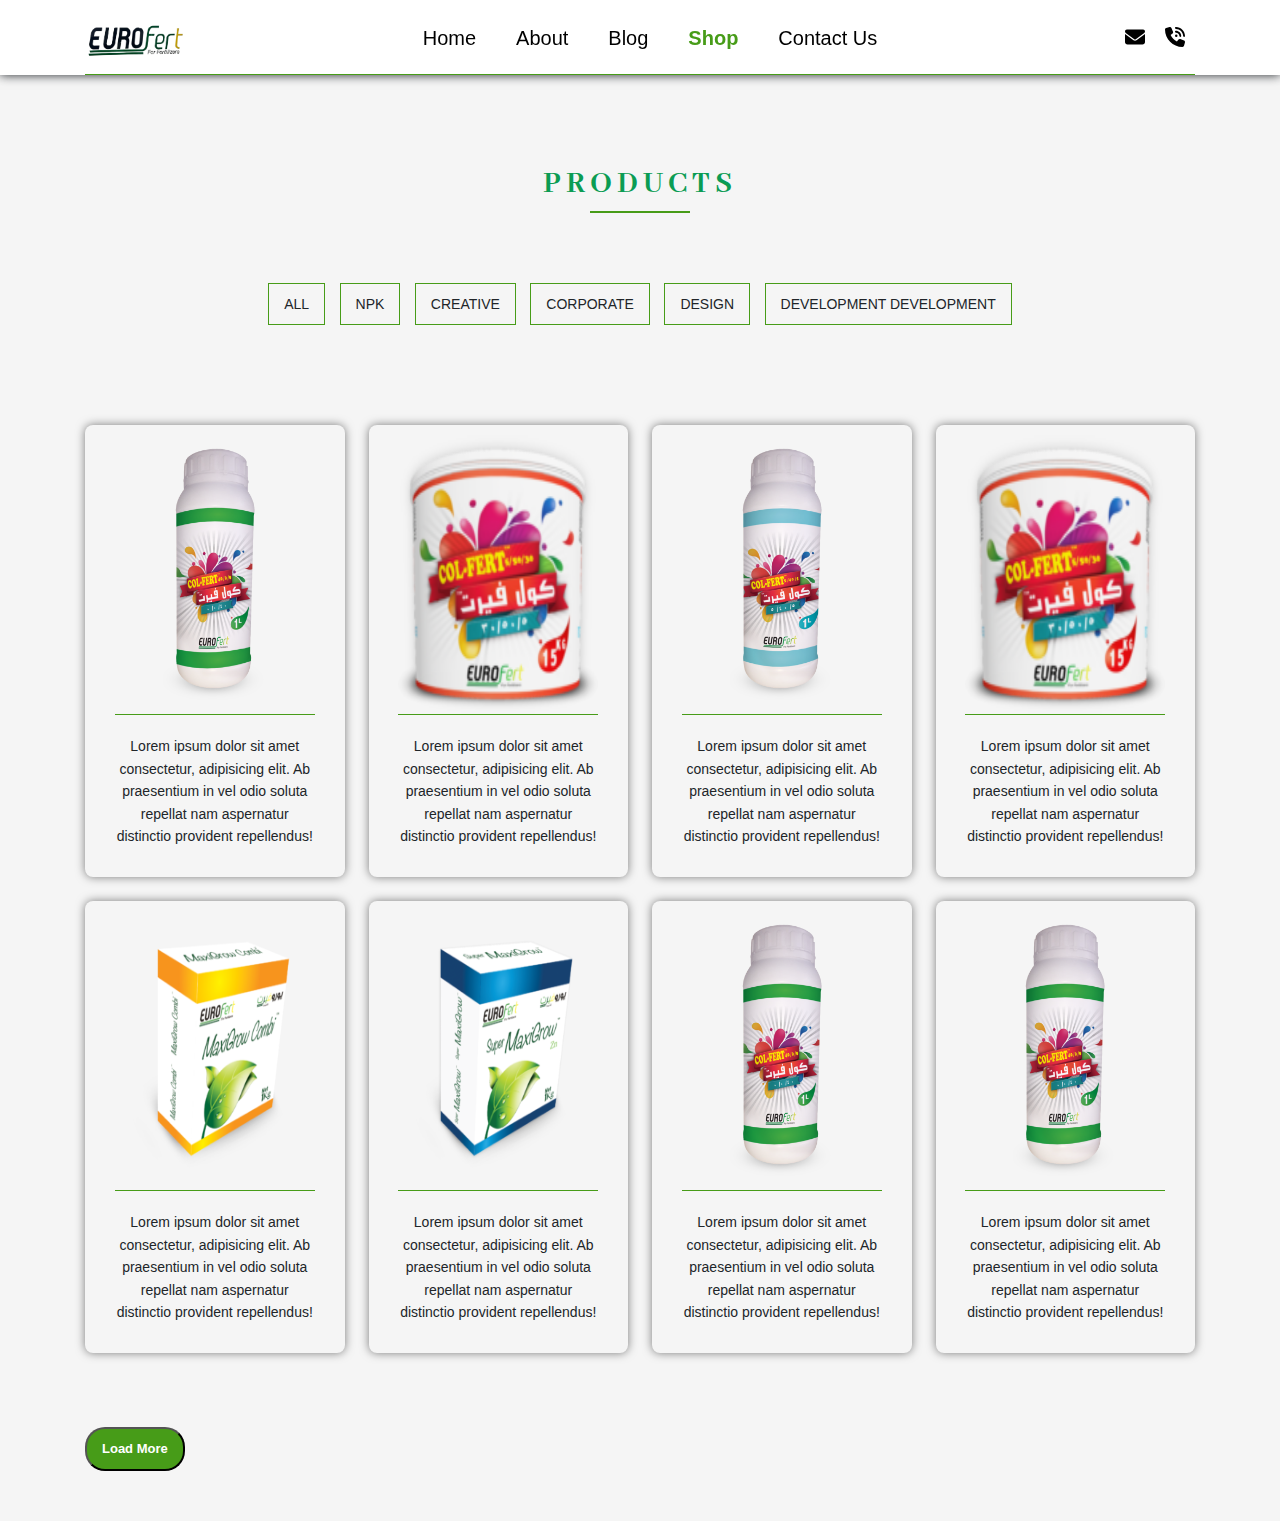
<file: shop.html>
<!DOCTYPE html>
<html lang="en">
  <head>
    <meta charset="UTF-8" />
    <meta name="viewport" content="width=device-width, initial-scale=1.0" />
    <meta name="description" content="Agricultural fertilizer products" />
    <link rel="stylesheet" href="css/bootstrap.min.css" />
    <link rel="stylesheet" href="css/shop.css" />
    <link rel="stylesheet" href="css/index.css" />
    <title>EUROFert</title>
  </head>
  <body>
    <div class="header">
      <div class="container">
        <div class="header-content">
          <a href="index.html">
            <img class="logo" src="imgs/logo.png" alt="logo" />
          </a>
          <div class="links">
            <ul>
              <li>
                <a href="index.html" class="nav-link">Home</a>
              </li>
              <li>
                <a href="about.html" class="nav-link">About</a>
              </li>
              <li>
                <a href="#" class="nav-link dropdown">Blog</a>
                <ul class="dropdown-menu">
                  <li>
                    <a href="jobs.html">Jobs</a>
                  </li>
                  <li>
                    <a href="news.html">Latest News</a>
                  </li>
                </ul>
              </li>
              <li>
                <a href="shop.html" class="nav-link active">Shop</a>
              </li>
              <li>
                <a href="contact.html" class="nav-link">Contact Us</a>
              </li>
            </ul>
          </div>
          <div class="icons">
            <a href="#"><i class="fa-solid fa-envelope"></i></a>
            <a href="#"><i class="fa-solid fa-phone-volume"></i> </a>
          </div>
          <button class="toggle-menu">
            <span></span>
            <span></span>
            <span></span>
          </button>
        </div>
      </div>
    </div>

    <div class="shop">
      <div class="main-title">
        <h2>Products</h2>
      </div>
      <div class="container">
        <div class="row">
          <div class="col-lg">
            <ul class="products-filter">
              <li class="category" data-filter="all">All</li>
              <li class="category" data-filter="npk">NPK</li>
              <li class="category" data-filter="creative">creative</li>
              <li class="category" data-filter="corporate">corporate</li>
              <li class="category" data-filter="design">design</li>
              <li class="category" data-filter="development">
                development development
              </li>
            </ul>
            <div class="products row">
              <div
                class="product col-sm-6 col-lg-4 col-xl-3 mb-4"
                data-filter="design"
              >
                <div class="thumb">
                  <img src="imgs/products/product-1.png" alt="product-1" />
                  <div class="info">
                    <p>
                      Lorem ipsum dolor sit amet consectetur, adipisicing elit.
                      Ab praesentium in vel odio soluta repellat nam aspernatur
                      distinctio provident repellendus!
                    </p>
                  </div>
                </div>
              </div>
              <div
                class="product col-sm-6 col-lg-4 col-xl-3 mb-4"
                data-filter="design"
              >
                <div class="thumb">
                  <img src="imgs/products/product-2.png" alt="product-1" />
                  <div class="info">
                    <p>
                      Lorem ipsum dolor sit amet consectetur, adipisicing elit.
                      Ab praesentium in vel odio soluta repellat nam aspernatur
                      distinctio provident repellendus!
                    </p>
                  </div>
                </div>
              </div>
              <div
                class="product col-sm-6 col-lg-4 col-xl-3 mb-4"
                data-filter="design"
              >
                <div class="thumb">
                  <img src="imgs/products/product-4.png" alt="product-1" />
                  <div class="info">
                    <p>
                      Lorem ipsum dolor sit amet consectetur, adipisicing elit.
                      Ab praesentium in vel odio soluta repellat nam aspernatur
                      distinctio provident repellendus!
                    </p>
                  </div>
                </div>
              </div>
              <div
                class="product col-sm-6 col-lg-4 col-xl-3 mb-4"
                data-filter="design"
              >
                <div class="thumb">
                  <img src="imgs/products/product-2.png" alt="product-1" />
                  <div class="info">
                    <p>
                      Lorem ipsum dolor sit amet consectetur, adipisicing elit.
                      Ab praesentium in vel odio soluta repellat nam aspernatur
                      distinctio provident repellendus!
                    </p>
                  </div>
                </div>
              </div>
              <div
                class="product col-sm-6 col-lg-4 col-xl-3 mb-4"
                data-filter="npk"
              >
                <div class="thumb">
                  <img src="imgs/products/product-3.png" alt="product-1" />
                  <div class="info">
                    <p>
                      Lorem ipsum dolor sit amet consectetur, adipisicing elit.
                      Ab praesentium in vel odio soluta repellat nam aspernatur
                      distinctio provident repellendus!
                    </p>
                  </div>
                </div>
              </div>
              <div
                class="product col-sm-6 col-lg-4 col-xl-3 mb-4"
                data-filter="npk"
              >
                <div class="thumb">
                  <img src="imgs/products/product-7.png" alt="product-1" />
                  <div class="info">
                    <p>
                      Lorem ipsum dolor sit amet consectetur, adipisicing elit.
                      Ab praesentium in vel odio soluta repellat nam aspernatur
                      distinctio provident repellendus!
                    </p>
                  </div>
                </div>
              </div>
              <div
                class="product col-sm-6 col-lg-4 col-xl-3 mb-4"
                data-filter="development"
              >
                <div class="thumb">
                  <img src="imgs/products/product-1.png" alt="product-1" />
                  <div class="info">
                    <p>
                      Lorem ipsum dolor sit amet consectetur, adipisicing elit.
                      Ab praesentium in vel odio soluta repellat nam aspernatur
                      distinctio provident repellendus!
                    </p>
                  </div>
                </div>
              </div>
              <div
                class="product col-sm-6 col-lg-4 col-xl-3 mb-4"
                data-filter="corporate"
              >
                <div class="thumb">
                  <img src="imgs/products/product-1.png" alt="product-1" />
                  <div class="info">
                    <p>
                      Lorem ipsum dolor sit amet consectetur, adipisicing elit.
                      Ab praesentium in vel odio soluta repellat nam aspernatur
                      distinctio provident repellendus!
                    </p>
                  </div>
                </div>
              </div>
              <div
                class="product col-sm-6 col-lg-4 col-xl-3 mb-4"
                data-filter="corporate"
              >
                <div class="thumb">
                  <img src="imgs/products/product-1.png" alt="product-1" />
                  <div class="info">
                    <p>
                      Lorem ipsum dolor sit amet consectetur, adipisicing elit.
                      Ab praesentium in vel odio soluta repellat nam aspernatur
                      distinctio provident repellendus!
                    </p>
                  </div>
                </div>
              </div>
              <div
                class="product col-sm-6 col-lg-4 col-xl-3"
                data-filter="creative"
              >
                <div class="thumb">
                  <img src="imgs/products/product-2.png" alt="product-1" />
                  <div class="info">
                    <p>
                      Lorem ipsum dolor sit amet consectetur, adipisicing elit.
                      Ab praesentium in vel odio soluta repellat nam aspernatur
                      distinctio provident repellendus!
                    </p>
                  </div>
                </div>
              </div>
              <div
                class="product col-sm-6 col-lg-4 col-xl-3"
                data-filter="creative"
              >
                <div class="thumb">
                  <img src="imgs/products/product-7.png" alt="product-1" />
                  <div class="info">
                    <p>
                      Lorem ipsum dolor sit amet consectetur, adipisicing elit.
                      Ab praesentium in vel odio soluta repellat nam aspernatur
                      distinctio provident repellendus!
                    </p>
                  </div>
                </div>
              </div>
              <div
                class="product col-sm-6 col-lg-4 col-xl-3"
                data-filter="creative"
              >
                <div class="thumb">
                  <img src="imgs/products/product-2.png" alt="product-1" />
                  <div class="info">
                    <p>
                      Lorem ipsum dolor sit amet consectetur, adipisicing elit.
                      Ab praesentium in vel odio soluta repellat nam aspernatur
                      distinctio provident repellendus!
                    </p>
                  </div>
                </div>
              </div>
            </div>
          </div>
        </div>
        <button class="load-more">Load More</button>
      </div>
    </div>

    <script src="js/all.min.js"></script>
    <script src="js/bootstrap.min.js"></script>
    <script src="js/index.js"></script>
    <script src="js/shop.js"></script>
  </body>
</html>
</file>
<file: css/index.css>
/* logo */
/* font-family: "Krona One", sans-serif; */
/* button font */
/* font-family: "Abhaya Libre", serif; */

@font-face {
  font-family: "Abhaya Libre";
  src: url("../webfonts/abhaya/AbhayaLibre-Bold.ttf") format(truetype);
  font-weight: bold;
}

@font-face {
  font-family: "Krona One";
  src: url("../webfonts/krona/KronaOne-Regular.ttf") format(truetype);
}

* {
  box-sizing: border-box;
  margin: 0;
  padding: 0;
}

:root {
  /* --main-color: #134f31; */
  --main-color: #479c18;
  --black-color: #000;
  --white-color: #fff;
  --hover-color: #288d5b;
  --main-transition: 0.4s;
}

body {
  font-family: Arial, Helvetica, sans-serif;
}

html,
body {
  scroll-behavior: smooth;
}
ul {
  list-style: none;
  margin: 0;
  padding: 0;
}
a {
  text-decoration: none;
}
.container {
  padding-left: 15px;
  padding-right: 15px;
  margin-left: auto;
  margin-right: auto;
}
@media (min-width: 768px) {
  .container {
    width: 750px;
  }
}
@media (min-width: 992px) {
  .container {
    width: 970px;
  }
}
@media (min-width: 1200px) {
  .container {
    width: 1170px;
  }
}

/* start header */
.header {
  position: sticky;
  top: 0;
  width: 100%;
  z-index: 9999;
  background-color: transparent;
  background-color: var(--white-color);
  box-shadow: 0 0 10px;
}

.header .header-content {
  display: flex;
  justify-content: space-between;
  align-items: center;
  position: relative;
  min-height: 75px;
}
.header .header-content::after {
  content: "";
  position: absolute;
  height: 1px;
  background-color: var(--main-color);
  width: 100%;
  bottom: 0;
}
.header .logo {
  width: 100px;
}
.header .links {
  display: flex;
  align-items: center;
}
.header .links ul {
  display: flex;
  margin: 0;
  position: relative;
}
.header .links ul a {
  padding: 15px 20px;
  font-size: 20px;
  transition: var(--main-transition);
  color: var(--black-color);
}

.header .links ul a.active {
  font-weight: bold;
}

.header .links ul a.active,
.header .links ul a:hover {
  color: var(--main-color);
}
.header .links .dropdown-menu {
  position: absolute;
  right: 40px;
  top: 67px;
  display: none;
}
.header .links .dropdown-menu.show {
  display: flex;
}
@media (max-width: 991px) {
  .header .links .dropdown-menu {
    top: auto;
  }
  .header .links .dropdown-menu.show {
    flex-direction: column;
    align-items: center;
  }
}
.header .icons {
  display: flex;
}
.header .icons a {
  font-size: 20px;
  padding: 10px;
  color: var(--black-color);
  transition: 0.3s;
}
.header .icons a:hover {
  color: var(--hover-color);
}
.header .header-content .toggle-menu {
  background: none;
  border: none;
  width: 35px;
  cursor: pointer;
  margin-top: 15px;
  display: none;
  position: relative;
}
.header .header-content .toggle-menu.menu-active::before {
  content: "";
  border-width: 10px;
  border-style: solid;
  border-color: transparent transparent #fff transparent;
  position: absolute;
  bottom: -15px;
  left: 10px;
}
.header .header-content .toggle-menu:focus {
  outline: none;
}
.header .header-content .toggle-menu span {
  display: block;
  background-color: #000;
  height: 4px;
  margin-bottom: 4px;
}
@media (max-width: 991px) {
  .header .icons {
    display: none;
  }
  .header .links ul {
    display: none;
  }
  .header .links ul.open {
    background-color: #fff;
    padding: 10px;
    display: block;
    position: absolute;
    left: 0;
    top: 74px;
    width: 100%;
    border-radius: 4px;
    text-align: left;
    box-shadow: 0 0 10px;
  }
  .header .links ul li a {
    padding: 10px 0;
    color: var(--black-color);
    font-weight: bold;
  }
  .header .links ul li a:hover {
    background-color: #eee;
    padding: 6px 10px;
    border-radius: 10px;
  }
  .header .header-content .toggle-menu {
    display: inline-block;
  }
}
/* end header */

/* start landing */
.landing {
  background-image: url("../imgs/landing-1.jpg");
  background-size: cover;
  background-repeat: no-repeat;
  background-position: center;
  height: 100vh;
  position: relative;
  transition: background-image 0.5s ease;
}

.landing::before {
  content: "";
  position: absolute;
  left: 0;
  top: 0;
  width: 100%;
  height: 100%;
  background-color: rgba(0, 0, 0, 50%);
}
.landing .content {
  position: absolute;
  top: 50%;
  transform: translateY(-50%);
  left: 0;
  width: 45%;
  min-width: 500px;
  background-color: rgba(19, 79, 49, 40%);
  padding: 40px 30px 40px 100px;
}
@media (max-width: 500px) {
  .landing .content {
    min-width: 100%;
    padding: 30px;
  }
}
.landing .content p {
  padding-bottom: 30px;
  line-height: 1.6;
  color: var(--white-color);
}
.landing .content p .logo {
  font-family: "Krona One", sans-serif;
  color: var(--main-color);
  font-size: 30px;
}
.landing .content p .desc {
  font-size: 16px;
  margin-left: 5px;
}
.btn {
  background-color: var(--main-color);
  border: 0;
  border-radius: 20px;
  color: var(--white-color);
  cursor: pointer;
  font-size: 16px;
  font-weight: 600;
  outline: 0;
  padding: 10px 21px;
  position: relative;
  text-align: center;
  transition: all var(--main-transition);
  font-family: "Abhaya Libre", serif;
}

.landing .content .btn:hover {
  /* opacity: 0.8; */
  background-color: var(--main-color);
}
/* end landing */
/* strat services */
.services {
  padding-top: 50px;
  padding-bottom: 50px;
  background-color: #f4f5f8;
}
.services h1 {
  text-align: center;
  margin-bottom: 50px;
}
.services h1 span {
  color: var(--main-color);
}
.services .container {
  display: grid;
  grid-template-columns: 1fr 2fr;
  gap: 20px;
}
@media (max-width: 991px) {
  .services .container {
    grid-template-columns: 1fr;
  }
}
.services .categeories {
  background-color: var(--white-color);
}
.services .categeories .categeory {
  display: flex;
  gap: 20px;
  align-items: center;
  padding: 22px 20px;
  border-bottom: 1px solid #eee;
}
.services .categeories .categeory p {
  font-size: 16px;
  margin: 0;
}
.services .categeories .categeory .icon {
  font-size: 30px;
}
.services .categeories .active,
.services .categeories .categeory:hover {
  background-color: var(--main-color);
  color: var(--white-color);
}
.services .content .box:not(.actives) {
  display: none;
}
.services .content .actives {
  display: flex;
  flex-direction: column;
  background-color: var(--white-color);
  padding: 15px;
}
.services .content .box img {
  max-width: 100%;
  height: 300px;
}
.services .content .box h2 {
  font-size: 25px;
  margin: 15px 0 5px;
}
/* end services */
/* start products */
.products {
  padding-top: 50px;
  padding-bottom: 50px;
}
.products h1 {
  text-align: center;
  margin-bottom: 50px;
}
.products .container {
  display: grid;
  grid-template-columns: repeat(auto-fill, minmax(250px, 1fr));
  gap: 20px;
}
.products .thumb {
  box-shadow: 0 0 10px rgba(0, 0, 0, 50%);
  padding: 10px;
  border-radius: 8px;
  text-align: center;
}
.products .thumb img {
  max-width: 200px;
  border-bottom: 1px solid var(--main-color);
  min-height: 280px;
}

.products .thumb .info {
  padding: 20px;
}

.products .thumb .info p {
  font-size: 14px;
  margin-bottom: 0;
  line-height: 1.6;
}
.products .show-more {
  background-color: var(--main-color);
  border: 0;
  border-radius: 20px;
  color: var(--white-color);
  font-size: 16px;
  font-weight: 600;
  outline: 0;
  padding: 10px 21px;
  margin-top: 30px;
  position: relative;
  left: 50%;
  transform: translateX(-50%);
  text-align: center;
  transition: all var(--main-transition);
  font-family: "Abhaya Libre", serif;
}
.products .show-more:hover {
  opacity: 0.8;
}
/* end products */
/* start news */
.news {
  padding-top: 50px;
  padding-bottom: 100px;
  background-color: #f4f5f8;
}
.news h1 {
  text-align: center;
  margin-bottom: 50px;
}
.news h1 span {
  color: var(--main-color);
}
.news .container {
  display: grid;
  grid-template-columns: repeat(auto-fill, minmax(300px, 1fr));
  column-gap: 10px;
  row-gap: 100px;
}
.news .box {
  position: relative;
  transition: var(--main-transition);
}
.news .box .img {
  overflow: hidden;
}
.news .box img {
  max-width: 100%;
  transition: var(--main-transition);
}
.news .box:hover img {
  transform: scale(1.2);
}
.news .box .date {
  position: absolute;
  background-color: var(--main-color);
  color: var(--white-color);
  width: 50px;
  text-align: center;
  padding: 5px;
  top: 10px;
  left: 10px;
}
.news .box .date p {
  margin: 0;
}
.news .box .content {
  width: 90%;
  background-color: white;
  margin: auto;
  padding: 10px;
  position: absolute;
  bottom: -60px;
  left: 50%;
  transform: translateX(-50%);
  transition: var(--main-transition);
}
.news .box .content h4 {
  font-size: 18px;
  color: var(--main-color);
}
.news .box .content p {
  font-size: 16px;
  line-height: 1.4;
}
.news .box:hover .content {
  bottom: 30px;
}
/* end news */
/* start team */
.team {
  padding-top: 50px;
  padding-bottom: 50px;
}

.team h3 {
  text-align: center;
  font-family: "Krona One", sans-serif;
  font-size: 30px;
  margin: 0 0 20px;
  padding-bottom: 10px;
  border-bottom: 1px dashed #fff;
}
.team h3 span {
  color: var(--main-color);
}
.team p {
  text-align: center;
  font-size: 14px;
  line-height: 1.6;
  margin: 0;
  color: #777;
}

.team .team-content {
  display: grid;
  grid-template-columns: repeat(auto-fill, minmax(250px, 1fr));
  gap: 20px;
}
.team .team-content .team {
  position: relative;
  overflow: hidden;
}
.team .team-content .team h4 {
  font-family: "Krona One", sans-serif;
  font-size: 16px;
}
.team .team-content .team p {
  font-size: 14px;
  color: #fff;
}
.team .team-content .team img {
  width: 100%;
  height: 300px;
}

.team .team-content .team .info {
  background-color: var(--main-color);
  position: absolute;
  left: 0;
  color: #fff;
  z-index: 1000;
  padding: 10px;
  bottom: 50px;
  opacity: 0;
  transition: 0.5s;
}
.team .team-content .team .social {
  position: absolute;
  right: -35px;
  display: flex;
  flex-direction: column;
  padding: 5px;
  background-color: var(--main-color);
  color: var(--white-color);
  top: 50px;
  transition: 0.5s;
}

.team .team-content .team .social .i {
  padding: 5px;
  cursor: pointer;
}
.team .team-content .team .social .i:hover {
  background-color: #000;
  border-radius: 50%;
}
.team .team-content .team:hover .social {
  right: 0px;
}
.team .team-content .team:hover .info {
  opacity: 1;
}

/* end team */
/* footer */
.footer {
  background-color: #2c2c2c;
  padding: 30px;
}
.footer .logo img {
  width: 150px;
  border-radius: 8px;
  max-width: 100%;
}
.footer .logo p {
  color: #ddd;
  font-size: 14px;
  margin: 20px 0 40px;
}
@media (max-width: 576px) {
  .footer .foot {
    margin-bottom: 20px;
  }
}
.footer .footer-newsletter .form-control {
  background-color: rgba(0, 0, 0, 20%);
  border: none;
  outline: none;
  color: var(--white-color);
}
.footer .footer-newsletter .form-control:focus {
  outline: none;
  box-shadow: none;
}
.footer .footer-newsletter .btn {
  border-radius: inherit;
  padding: 10px;
}
.footer .footer-newsletter .btn:hover {
  background-color: var(--main-color);
}
.footer .footer-lnews h3 {
  color: var(--white-color);
  text-transform: capitalize;
  font-size: 22px;
  margin-bottom: 20px;
}
.footer .foot .title {
  font-size: 20px;
  color: var(--white-color);
  margin-bottom: 20px;
}
.footer .foot ul li:not(:last-child) {
  margin-bottom: 10px;
}
.footer .foot ul li a {
  color: #ddd;
  transition: var(--main-transition);
}
.footer .foot ul li a:hover {
  color: var(--main-color);
}
.footer .contacts svg {
  margin-right: 12px;
}
</file>
<file: css/about.css>
.about-page {
  /* background-image: url("../imgs/landing-6.png"); */
  background-image: url("../imgs/about-5.jpg");
  background-size: cover;
  background-repeat: no-repeat;
  background-position: center;
  height: 100vh;
  position: relative;
  transition: background-image 0.5s ease;
}
.about-page .overlay {
  content: "";
  background-color: rgba(0, 0, 0, 75%);
  height: 100%;
  width: 100%;
  position: absolute;
  left: 0;
  top: 0;
  z-index: 1;
}
.about-page .content {
  position: absolute;
  top: 50%;
  left: 50%;
  transform: translate(-50%, -40%);
  padding: 50px;
  text-align: center;
z-index: 2;}

@media (max-width: 767px) {
  .about-page .content {
    padding: 40px 20px;
  }
}
.about-page .content h1 {
  color: #fff;
  font-size: 90px;
  padding: 10px;
  margin-bottom: 30px;
}
@media (max-width: 992px) {
  .about-page .content h1 {
    font-size: 70px;
  }
}
@media (max-width: 767px) {
  .about-page .content h1 {
    font-size: 48px;
  }
}
.about-page ul {
  position: relative;
  width: 300px;
  padding: 26px 35px;
  border-radius: 11px;
  display: flex;
  justify-content: space-evenly;
  margin: 10px auto;
}

.about-page ul li a {
  width: 40px;
  padding: 10px 15px;
  font-size: 14px;
  text-transform: uppercase;
  color: #fff;
  background-color: var(--main-color);
  cursor: pointer;
  transition: all 0.4s ease-in-out;
  border: 0;
  border-radius: 10px;
}
.about-page a:hover {
  opacity: 0.8;
}
.about {
  padding-top: 50px;
  padding-bottom: 50px;
  position: relative;
}
.about .about-content {
  display: flex;
  justify-content: space-between;
  align-items: center;
  gap: 30px;
}

@media (max-width: 992px) {
  .about .about-content {
    display: flex;
    flex-direction: column;
  }
}
.about .about-content .about-info {
  width: 48%;
  padding: 30px;
  padding-left: 0;
  padding-top: 0;
}
@media (max-width: 992px) {
  .about .about-content .about-info {
    width: 100%;
    text-align: left;
  }
}
.about .about-content .about-info h2 {
  font-family: "Krona One", sans-serif;
  color: var(--main-color);
  font-size: 30px;
  margin: 0 0 20px;
}
@media (max-width: 767px) {
  .about .about-content .about-info h2 {
    font-size: 27px;
  }
}
.about .about-content .about-info p {
  font-size: 14px;
  line-height: 1.9;
  margin: 0;
  color: #777;
}
@media (max-width: 992px) {
  .about .about-content .about-info p {
    max-width: 100%;
    margin-bottom: 20px;
  }
}
.about .about-content .about-image {
  width: 48%;
  position: relative;
  text-align: center;
}
.about .about-content .about-image img {
  max-width: 90%;
}
@media (max-width: 991px) {
  .about .about-content .about-image img {
    max-width: 100%;
  }
}
.about .about-content .about-image::before {
  content: "";
  width: 90%;
  height: 100%;
  background-color: rgba(19, 79, 49, 50%);
  position: absolute;
  left: 10%;
  top: -24px;
  z-index: -1;
}
@media (max-width: 991px) {
  .about .about-content .about-image::before {
    display: none;
  }
}
@media (max-width: 991px) {
  .about .about-content .about-image {
    width: 100%;
    text-align: left;
  }
}
/* number counter */
.number-counter {
  padding: 50px 0;
  /* background-image: url("../imgs/landing-18.jpg");
  background-size: cover;
  background-attachment: fixed;
  background-repeat: no-repeat;
  background-position: center;
  height: 30vh;
  position: relative; */
  background: linear-gradient(to right, #479c18, #2d6e10);
}
.number-counter .overlay {
  position: absolute;
  background-color: rgb(0 0 0 / 20%);
  width: 100%;
  height: 100%;
  top: 0;
  left: 0;
}
.number-counter .container {
  z-index: 1;
}
.number-counter .single-number-counter {
  text-align: center;
}
.number-counter .single-number-counter .counter {
  font-size: 50px;
  color: var(--white-color);
  font-weight: bold;
}
.number-counter .single-number-counter h4 {
  position: relative;
  color: var(--white-color);
  margin-top: 30px;
  font-weight: normal;
}
.number-counter .single-number-counter h4::before {
  content: "";
  position: absolute;
  top: -17px;
  width: 60px;
  left: 50%;
  transform: translateX(-50%);
  height: 2px;
  background-color: var(--white-color);
}

/*About */
.about-us {
  /* padding-top: 50px; */
  padding-bottom: 50px;
}
.about-us .about-content {
  display: flex;
  position: relative;
}
@media (max-width: 991px) {
  .about-us .about-content {
    display: flex;
    flex-direction: column;
  }
}
.about-us .about-image {
  width: 50%;
}
@media (max-width: 991px) {
  .about-us .about-image {
    width: 100%;
  }
}
.about-us .about-image img {
  max-width: 100%;
  height: 100%;
}
.about-us .about-info {
  padding: 30px;
  background-color: #333;
  width: 50%;
  color: #fff;
}
@media (max-width: 991px) {
  .about-us .about-info {
    width: 100%;
  }
}
.about-us .about-info h3 {
  font-family: "Krona One", sans-serif;
  color: var(--main-color);
  font-size: 30px;
  margin: 0 0 20px;
  padding-bottom: 10px;
  border-bottom: 1px dashed #fff;
  width: fit-content;
}
.about-us .about-info .boxs {
  display: grid;
  grid-template-columns: repeat(auto-fill, minmax(250px, 1fr));
  gap: 20px;
  row-gap: 40px;
  margin-top: 30px;
}
.about-us .about-info .boxs .box {
  max-width: 90%;
}

.about-us .about-info .boxs .box h4 {
  font-family: "Krona One", sans-serif;
  font-size: 16px;
  padding-bottom: 5px;
}
.about-us .about-info .boxs .box p {
  font-size: 14px;
}

/* Start Team */
/* .team {
  padding-top: 50px;
  padding-bottom: 50px;
}

.team h3 {
  text-align: center;
  font-family: "Krona One", sans-serif;
  color: var(--main-color);
  font-size: 30px;
  margin: 0 0 20px;
  padding-bottom: 10px;
  border-bottom: 1px dashed #fff;
}
.team p {
  text-align: center;
  font-size: 14px;
  line-height: 1.6;
  margin: 0;
  color: #777;
}

.team .team-content {
  display: grid;
  grid-template-columns: repeat(auto-fill, minmax(250px, 1fr));
  gap: 20px;
}
.team .team-content .team {
  position: relative;
  overflow: hidden;
}
.team .team-content .team h4 {
  font-family: "Krona One", sans-serif;
  font-size: 16px;
}
.team .team-content .team p {
  font-size: 14px;
  color: #fff;
}
.team .team-content .team img {
  width: 100%;
  height: 300px;
}

.team .team-content .team .info {
  background-color: var(--main-color);
  position: absolute;
  left: 0;
  color: #fff;
  z-index: 1000;
  padding: 10px;
  bottom: 50px;
  opacity: 0;
  transition: 0.5s;
}
.team .team-content .team .social {
  position: absolute;
  right: -35px;
  display: flex;
  flex-direction: column;
  padding: 5px;
  background-color: var(--main-color);
  color: var(--white-color);
  top: 50px;
  transition: 0.5s;
}

.team .team-content .team .social .i {
  padding: 5px;
  cursor: pointer;
}
.team .team-content .team .social .i:hover {
  background-color: #000;
  border-radius: 50%;
}
.team .team-content .team:hover .social {
  right: 0px;
}
.team .team-content .team:hover .info {
  opacity: 1;
} */
</file>
<file: css/contact.css>
.contact {
  margin-top: 50px;
  padding: 50px 0;
}

.contact .user-data {
  background-color: #303030;
  padding: 20px;
  border-radius: 5px;
}
@media (max-width: 991px) {
  .contact .user-data {
    margin-bottom: 20px;
  }
}
.contact .user-data .title {
  color: var(--white-color);
  margin-bottom: 30px;
}
.contact .user-data .title span {
  color: var(--main-color);
}
.contact .user-data .form-group {
  margin-bottom: 25px;
}
.contact .user-data .form-control {
  border: none;
  border-bottom: 1px solid #ddd;
  background-color: transparent;
  outline: none;
  color: var(--white-color);
  padding: 6px 30px;
  border-radius: 0;
}
.contact .user-data .form-control:focus {
  box-shadow: none;
}
.contact .user-data textarea {
  height: 150px;
  resize: none;
}
.contact .user-data .check-box {
  display: flex;
  align-items: center;
}
.contact .user-data .agree-term {
  margin-right: 10px;
}
.contact .user-data .agree-term-label {
  color: var(--white-color);
}
.contact .user-data .agree-term-label .terms {
  color: var(--white-color);
  text-decoration: underline;
  font-size: 12px;
}
.contact .user-data .form-submit {
  margin: 0 auto;
  display: block;
  background-color: #134f31;
  border-radius: 10px;
  padding: 6px 20px;
  margin-top: 30px;
}
.contact .user-data .form-submit:hover {
  background-color: #134f31;
  color: var(--white-color);
}
/* map */
.contact .map {
  background-color: var(--white-color);
  padding: 20px;
  box-shadow: 0 0 10px;
  border-radius: 5px;
}
.contact .map p {
  margin-bottom: 30px;
}
.contact .map .location iframe {
  max-width: 100%;
}
.contact .map .contact-links {
  margin-top: 40px;
}
.contact .map .contact-links ul > li:not(:last-child) {
  margin-bottom: 15px;
}
.contact .map .contact-links .contact-link {
  color: var(--black-color);
}
.contact .map .contact-links svg {
  color: #134f31;
  margin-right: 10px;
}
/* social links */
.contact .map .social-links {
  margin-top: 20px;
}
.contact .map .social-links ul {
  display: flex;
  justify-content: center;
  align-items: center;
}
.contact .map .social-links .social-link {
  padding: 8px;
  color: var(--black-color);
  transition: var(--main-transition);
}
.contact .map .social-links .social-link:hover {
  color: #134f31;
}
</file>
<file: css/jobs.css>
body {
  background-color: #f5f5f5;
}
.jobs {
  padding: 50px 0;
  margin-top: 50px;
}
.title {
  text-align: center;
  color: var(--main-color);
  font-weight: bold;
  border: 1px solid;
  padding: 10px;
  width: fit-content;
  margin: 0 auto 50px;
  background-color: var(--main-color);
  color: lavender;
  border-radius: 5px;
  /* background-color: #288d5b; */
}
.jobs .job {
  box-shadow: 0 0 10px;
  border-radius: 5px;
  padding: 20px;
  width: 70%;
  margin: 0 auto 20px;
}
@media (max-width: 767px) {
  .jobs .job {
    width: 100%;
  }
}

.jobs .job .employment-type,
.jobs .job .job-info ul li {
  border: 1px solid var(--main-color);
  width: fit-content;
  padding: 5px 10px;
  background-color: white;
}
.jobs .job .employment-type p {
  margin-bottom: 0;
}
.jobs .job .job-description {
  margin-top: 25px;
}
.jobs .job .job-description {
  margin-top: 30px;
  display: flex;
  align-items: center;
}
@media (max-width: 480px) {
  .jobs .job .job-description {
    flex-direction: column;
    gap: 10px;
  }
}
.jobs .job .job-description p {
  margin-bottom: 0;
  font-size: 14px;
}

.jobs .job .job-description .btn {
  margin: 0 auto;
  display: block;
  background-color: #134f31;
  border-radius: 10px;
  padding: 6px 20px;
  color: var(--white-color);
  white-space: nowrap;
  line-height: 30px;
}
.jobs .job .job-info {
  margin-top: 25px;
}
.jobs .job .job-info ul {
  display: flex;
}
.jobs .job .job-info ul li:not(:last-child) {
  margin-right: 20px;
}
.jobs .job .job-info ul li > p {
  margin-bottom: 0;
}
</file>
<file: css/news.css>
/* body {
  background-color: #f5f5f5;
} */
/* .news {
  padding: 50px 0;
  margin-top: 50px;
  position: relative;
}
.news .new {
  position: relative;
  background-color: #ddd;    padding: 5px;
}
.news .new-img {
}
.news img {
  max-width: 100%;
}
.news .info {
  padding: 20px;
}
.news .info .date {
  display: flex;
  align-items: center;
  justify-content: space-between;
  font-size: 13px;
}
.news .info .new-title {
  margin-bottom: 0;
  font-size: 16px;
  margin-top: 10px;
} */

/* start news */
.news {
  padding-top: 50px;
  padding-bottom: 100px;
  background-color: #f4f5f8;
}
.news h1 {
  text-align: center;
  margin-bottom: 50px;
}
.news h1 span {
  color: var(--main-color);
}
.news .container {
  display: grid;
  grid-template-columns: repeat(auto-fill, minmax(300px, 1fr));
  column-gap: 10px;
  row-gap: 100px;
}
.news .box {
  position: relative;
  transition: var(--main-transition);
}
.news .box .img {
  overflow: hidden;
}
.news .box img {
  max-width: 100%;
  transition: var(--main-transition);
}
.news .box:hover img {
  transform: scale(1.2);
}
.news .box .date {
  position: absolute;
  background-color: var(--main-color);
  color: var(--white-color);
  width: 50px;
  text-align: center;
  padding: 5px;
  top: 10px;
  left: 10px;
}
.news .box .date p {
  margin: 0;
}
.news .box .content {
  width: 90%;
  background-color: white;
  margin: auto;
  padding: 10px;
  position: absolute;
  bottom: -60px;
  left: 50%;
  transform: translateX(-50%);
  transition: var(--main-transition);
}
.news .box .content h4 {
  font-size: 18px;
  color: var(--main-color);
}
.news .box .content p {
  font-size: 16px;
  line-height: 1.4;
}
.news .box:hover .content {
  bottom: 30px;
}
/* end news */
</file>
<file: css/shop.css>
body {
  background-color: #f5f5f5;
}
.shop {
  padding: 90px 0 50px;
}

.main-title h2 {
  text-align: center;
  color: #0b9c53;
  letter-spacing: 5px;
  text-transform: uppercase;
  margin-bottom: 80px;
  position: relative;
  font-family: "Abhaya Libre", serif;
}
.main-title h2::before {
  content: "";
  position: absolute;
  width: 100px;
  height: 2px;
  bottom: -10px;
  left: 50%;
  transform: translateX(-50%);
  background-color: var(--main-color);
}

.shop .products-filter {
  margin-bottom: 50px;
  position: relative;
  text-align: center;
}

.shop .products-filter li {
  display: inline-block;
  font-size: 14px;
  text-transform: uppercase;
  /* border: 1px solid #eee; */
  border: 1px solid var(--main-color);
  padding: 0 15px;
  line-height: 40px;
  cursor: pointer;
  transition: all 0.4s ease-in-out;
}

.shop .products-filter li:not(:last-child) {
  margin-right: 10px;
}

@media (max-width: 991px) {
  .shop .products-filter li:not(:last-child) {
    margin-bottom: 20px;
  }
}

.shop .products-filter li.active,
.shop .products-filter li:hover {
  background-color: var(--main-color);
  color: var(--white-color);
}

.shop .load-more {
  /* border: none; */
  padding: 10px 15px;
  font-weight: bold;
  background-color: var(--main-color);
  color: var(--white-color);
  border-radius: 20px;
  font-size: 13px;
}
</file>
<file: css/product_details.css>
.product-details {
  padding: 50px 0;
  margin-top: 50px;
  position: relative;
}

.product-details .product {
  display: flex;
  justify-content: space-between;
  gap: 50px;
}
@media (max-width: 991px) {
  .product-details .product {
    display: flex;
    flex-direction: column;
  }
}
.product-details .product .img {
  text-align: center;
  padding: 10px 0;
  width: 35%;
  box-shadow: 0 0 10px rgba(0, 0, 0, 50%);
}
.product-details .product img {
  min-height: 300px;
  max-width: 100%;
}
@media (max-width: 991px) {
  .product-details .product .img {
    width: 95%;
  }
}
.product-details .product-info {
  /* background-color: white; */
  width: 60%;
  padding: 20px;
  border-radius: 10px;
}
@media (max-width: 991px) {
  .product-details .product-info {
    width: 100%;
  }
}
.product-details .product-info h3 {
  font-family: "Krona One", sans-serif;
  color: var(--main-color);
  font-size: 30px;
  margin: 0 0 20px;
  padding-bottom: 10px;
  border-bottom: 1px dashed var(--main-color);
  width: fit-content;
  margin-bottom: 20px;
}

.product-details .product-info p {
  font-size: 14px;
  line-height: 1.9;
}
</file>
